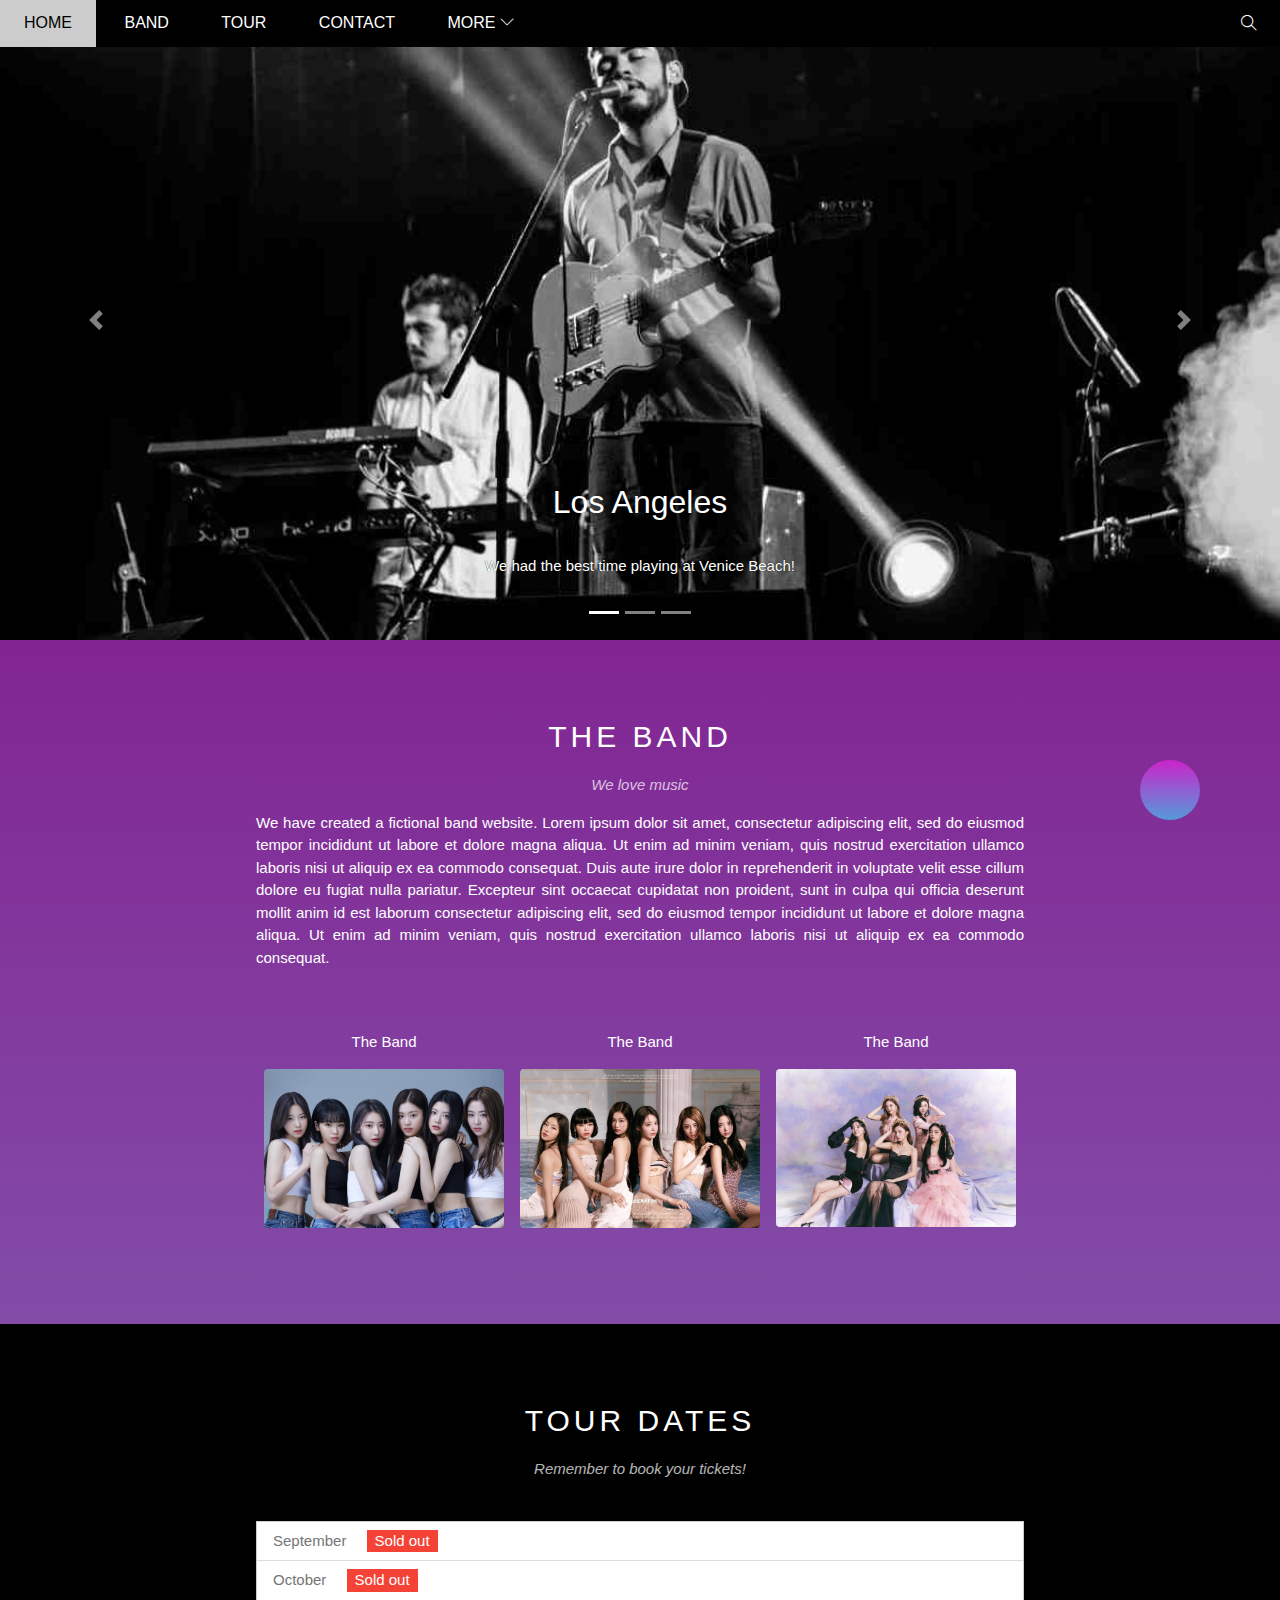
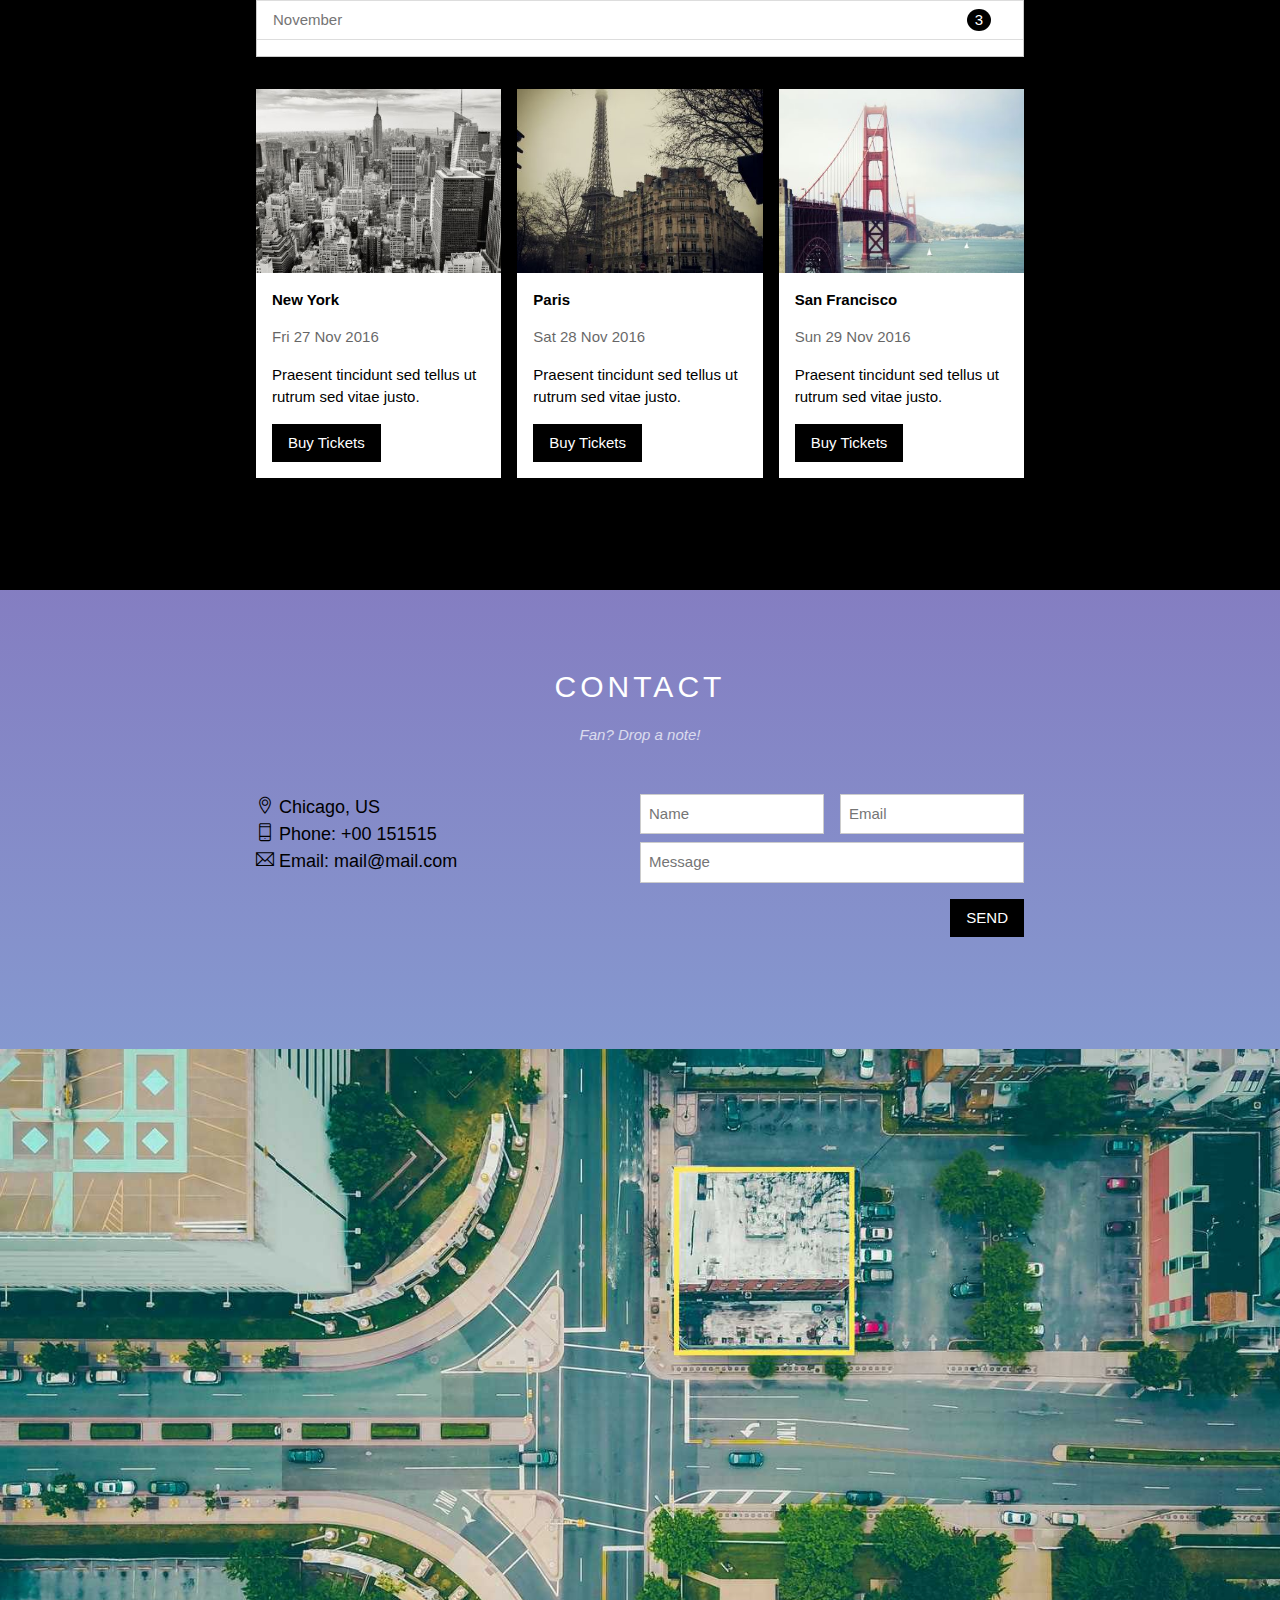
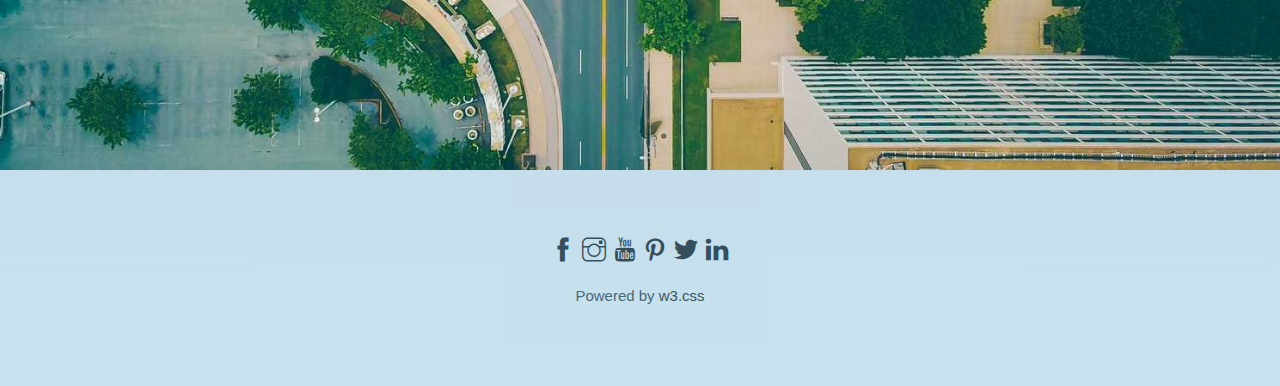
<file: index.html>
<!DOCTYPE html>
<html lang="en">

<head>
    <meta charset="UTF-8">
    <meta http-equiv="X-UA-Compatible" content="IE=edge">
    <meta name="viewport" content="width=device-width, initial-scale=1.0, shrink-to-fit=no">
    <title>The band</title>
    <link rel="icon" href="./assets/img/slider/musicband.jpeg " type="image/x-icon" />

    <link rel="stylesheet" href="./assets/fonts/themify-icons.css">
    <link rel="stylesheet" href="https://cdnjs.cloudflare.com/ajax/libs/font-awesome/6.1.1/css/all.min.css"
        integrity="sha512-KfkfwYDsLkIlwQp6LFnl8zNdLGxu9YAA1QvwINks4PhcElQSvqcyVLLD9aMhXd13uQjoXtEKNosOWaZqXgel0g=="
        crossorigin="anonymous" referrerpolicy="no-referrer" />
    <link rel="stylesheet" href="https://cdn.jsdelivr.net/npm/bootstrap@4.0.0/dist/css/bootstrap.min.css"
        integrity="sha384-Gn5384xqQ1aoWXA+058RXPxPg6fy4IWvTNh0E263XmFcJlSAwiGgFAW/dAiS6JXm" crossorigin="anonymous">
    <link rel="stylesheet" href="./css/toast.style.css">
    <link rel="stylesheet" href="./css/style.css">
</head>

<body>
    <div id="main">
        <div id="header">
            <!-- Begin: Nav -->
            <ul id="nav">
                <li class="home"><a href="#">Home</a></li>
                <li><a href="#band">Band</a></li>
                <li><a href="#tour">Tour</a></li>
                <li><a href="#contact">Contact</a></li>
                <li><a href="#">
                        More <i class="more-icon ti-angle-down"></i>
                    </a>
                    <ul class="subnav">
                        <li><a href="#">Merchandise</a></li>
                        <li><a href="#">Extras</a></li>
                        <li><a href="#">Media</a></li>
                    </ul>
                </li>
            </ul>
            <!-- End: Nav -->
            <!-- Begin: Search button -->
            <div class="search-btn">
                <i class="search-icon ti-search"></i>
            </div>
            <!-- Mobie menu -->

            <div id="mobie-menu" class="menu-bar">
                <i class="menu-icon ti-menu"></i>
            </div>
            <!-- End: Search button -->
        </div>
        <div id="slider">
            <div id="carouselExampleIndicators" class="carousel slide" data-ride="carousel">
                <ol class="carousel-indicators">
                    <li data-target="#carouselExampleIndicators" data-slide-to="0" class="active"></li>
                    <li data-target="#carouselExampleIndicators" data-slide-to="1"></li>
                    <li data-target="#carouselExampleIndicators" data-slide-to="2"></li>
                </ol>
                <div class="carousel-inner">
                    <div class="carousel-item active">
                        <img class="d-block w-100" src="./assets/img/slider/chicago.jpg" alt="First slide">
                        <div class="text-content">
                            <h2 class="text-header">Los Angeles</h2>
                            <p class="text-description">We had the best time playing at Venice Beach!</p>
                        </div>
                    </div>
                    <div class="carousel-item">
                        <img class="d-block w-100" src="./assets/img/slider/band_1.webp" alt="Second slide">
                        <div class="text-content">
                            <h2 class="text-header">Chicago</h2>
                            <p class="text-description">Thank you, Chicago - A night we won't forget.</p>
                        </div>
                    </div>
                    <div class="carousel-item">
                        <img class="d-block w-100" src="./assets/img/slider/band_3.jpeg" alt="Third slide">
                        <div class="text-content">
                            <h2 class="text-header">New York</h2>
                            <p class="text-description">The atmosphere in New York is lorem ipsum.</p>
                        </div>
                    </div>
                </div>
                <a class="carousel-control-prev" href="#carouselExampleIndicators" role="button" data-slide="prev">
                    <span class="carousel-control-prev-icon" aria-hidden="true"></span>
                    <span class="sr-only">Previous</span>
                </a>
                <a class="carousel-control-next" href="#carouselExampleIndicators" role="button" data-slide="next">
                    <span class="carousel-control-next-icon" aria-hidden="true"></span>
                    <span class="sr-only">Next</span>
                </a>

            </div>
        </div>



        <div id="content">
            <!-- Band -->
            <div id="band" class="content-section">
                <h2 class="content-header">THE BAND</h2>
                <p class="content-sub-header">We love music</p>
                <p class="about-text">We have created a fictional band website. Lorem ipsum dolor sit amet, consectetur
                    adipiscing elit, sed do eiusmod tempor incididunt ut labore et dolore magna aliqua. Ut enim ad minim
                    veniam, quis nostrud exercitation ullamco laboris nisi ut aliquip
                    ex ea commodo consequat. Duis aute irure dolor in reprehenderit in voluptate velit esse cillum
                    dolore eu fugiat nulla pariatur. Excepteur sint occaecat cupidatat non proident, sunt in culpa qui
                    officia deserunt mollit anim id est laborum consectetur
                    adipiscing elit, sed do eiusmod tempor incididunt ut labore et dolore magna aliqua. Ut enim ad minim
                    veniam, quis nostrud exercitation ullamco laboris nisi ut aliquip ex ea commodo consequat.</p>
                <div class="member-list ">
                    <div class="member-item col3 col-m1">
                        <p class="name-text">The Band</p>
                        <img src="/assets/img/slider/musicband.jpeg" alt="Name" class="band-img">
                    </div>
                    <div class="member-item col3 col-m1">
                        <p class="name-text">The Band</p>
                        <img src="/assets/img/slider/musicband_1.jpeg" alt="Name" class="band-img">
                    </div>
                    <div class="member-item col3 col-m1">
                        <p class="name-text">The Band</p>
                        <img src="/assets/img/slider/musicband_3.jpeg" alt="Name" class="band-img">
                    </div>
                    <div class="clear"></div>
                </div>
            </div>
            <!-- Tour -->
            <div id="tour" class="tour">
                <div class="content-section">
                    <h2 class="content-header text-white">TOUR DATES</h2>
                    <p class="content-sub-header text-white">Remember to book your tickets!</p>
                    <div class="ticket-section">
                        <ul class="ticket-list">
                            <li class="ticket-item">September <span class="available">Sold out</span></li>
                            <li class="ticket-item">October <span class="available">Sold out</span></li>
                            <li class="ticket-item">November <span class="quantity text-white">3</span></li>
                        </ul>
                    </div>
                    <div class="location-tour row1">
                        <div class="location col3">
                            <img src="/assets/img/tour/newyork.jpg" alt="" class="location-img">
                            <div class="info">
                                <p class="loca-name">New York</p>
                                <p class="tour-time">Fri 27 Nov 2016</p>
                                <p class="tour-info">Praesent tincidunt sed tellus ut rutrum sed vitae justo.</p>
                                <button class="buy-ticket js-buy-ticket m-full-width" type="button">Buy Tickets</button>
                            </div>
                        </div>
                        <div class="location col3">
                            <img src="/assets/img/tour/paris.jpg" alt="" class="location-img">
                            <div class="info">
                                <p class="loca-name">Paris</p>
                                <p class="tour-time">Sat 28 Nov 2016</p>
                                <p class="tour-info">Praesent tincidunt sed tellus ut rutrum sed vitae justo.</p>
                                <button class="buy-ticket js-buy-ticket m-full-width" type="button">Buy Tickets</button>
                            </div>
                        </div>
                        <div class="location  col3">
                            <img src="/assets/img/tour/sanfran.jpg" alt="" class="location-img">
                            <div class="info">
                                <p class="loca-name">San Francisco</p>
                                <p class="tour-time">Sun 29 Nov 2016</p>
                                <p class="tour-info">Praesent tincidunt sed tellus ut rutrum sed vitae justo.</p>
                                <button class="buy-ticket js-buy-ticket m-full-width" type="button">Buy Tickets</button>
                            </div>
                        </div>
                        <div class="clear"></div>
                    </div>
                </div>
            </div>
            <!-- Contact -->

            <div id="contact" class="content-section">
                <h2 class="content-header ">CONTACT</h2>
                <p class="content-sub-header ">Fan? Drop a note!</p>
                <div class="contact-content ">
                    <div class="contact-info col-m-full ">
                        <i class="ti-location-pin"></i>
                        Chicago, US
                        <br>
                        <i class="ti-mobile"></i>
                        Phone: +00 151515
                        <br>
                        <i class="ti-email"></i>
                        Email: mail@mail.com
                    </div>
                    <div class="contact-input col-m-full">
                        <form action="#" onsubmit="onSubmit()">

                            <div class="row1 input-row1">
                                <div class="col2 col-m-full">
                                    <input type="text" placeholder="Name" onchange="onChange()" required class="name">
                                </div>
                                <div class="col2 col-m-full m-mt">
                                    <input type="email" placeholder="Email" onchange="onChange()" required
                                        class="email">
                                </div>
                            </div>
                            <div class="clear"></div>

                            <div class="col-m-full mt">
                                <input type="text" placeholder="Message" onchange="onChange()" required class="message">
                            </div>


                            <input class="submit send-input m-full-width" onclick="pressInfo()" type="submit"
                                value="SEND">
                        </form>

                    </div>
                    <div class="clear"></div>
                    <div id="toast"></div>
                </div>
            </div>
            <img src="./assets/img/map.jpg" alt="map" class="img-map">
        </div>

        <div id="footer">
            <a href="#" class="footer-icon"><i class="ti-facebook"></i></a>
            <a href="#" class="footer-icon"><i class="ti-instagram"></i></a>
            <a href="#" class="footer-icon"><i class="ti-youtube"></i></a>
            <a href="#" class="footer-icon"><i class="ti-pinterest"></i></a>
            <a href="#" class="footer-icon"><i class="ti-twitter-alt"></i></a>
            <a href="#" class="footer-icon"><i class="ti-linkedin"></i></a>
            <p class="text"> Powered by
                <a href="https://www.w3schools.com/w3css/default.asp">w3.css</a>
            </p>
        </div>
    </div>
    <form id="playerRouter" action="/player.html" name="playerRouter">
    </form>
    <div class="album" onmouseenter="handleFocusAlbum()" onmouseleave="handleLeaveAlbum()" onclick="handleClick()">
        <div class="player">
            <div class="album-content">
                <p class="content_text">PLAY</p>
            </div>
            <i class="fas fa-play icon-play"></i>
        </div>
    </div>
    <div class="modal">
        <div class="modal-container js-modal-container">

            <div class="header-modal">
                <span class="close-icon js-close-icon">
                    <i class="ti-close"></i>
                </span>
                <h2 class="header">
                    <i class="header-icon ti-briefcase"></i>
                    Tickets
                </h2>
            </div>
            <div class="body-modal">
                <p class="label"><label for="quantity">
                        <i class="ti-shopping-cart"></i>
                        Tickets, $15 per person
                    </label></p>
                <input id="quantity" type="text" class="input-modal" placeholder="How many?">
                <p class="label"><label for="email-modal">
                        <i class="ti-user"></i>
                        Send To
                    </label></p>
                <input id="email-modal" type="email" class="input-modal" placeholder="Enter email">
                <button class="pay-modal">
                    PAY
                    <i class="pay-icon ti-check"></i>
                </button>
                <p class="help-modal">
                    Need
                    <a href="#" class="help">help?</a>
                </p>
            </div>
            <div class="clear"></div>

        </div>
    </div>
    </div>
    <script src="./src/index.js">
    </script>
    <script src="https://code.jquery.com/jquery-3.2.1.slim.min.js"
        integrity="sha384-KJ3o2DKtIkvYIK3UENzmM7KCkRr/rE9/Qpg6aAZGJwFDMVNA/GpGFF93hXpG5KkN"
        crossorigin="anonymous"></script>
    <script src="https://cdn.jsdelivr.net/npm/popper.js@1.12.9/dist/umd/popper.min.js"
        integrity="sha384-ApNbgh9B+Y1QKtv3Rn7W3mgPxhU9K/ScQsAP7hUibX39j7fakFPskvXusvfa0b4Q"
        crossorigin="anonymous"></script>
    <script src="https://cdn.jsdelivr.net/npm/bootstrap@4.0.0/dist/js/bootstrap.min.js"
        integrity="sha384-JZR6Spejh4U02d8jOt6vLEHfe/JQGiRRSQQxSfFWpi1MquVdAyjUar5+76PVCmYl"
        crossorigin="anonymous"></script>
</body>

</html>
</file>
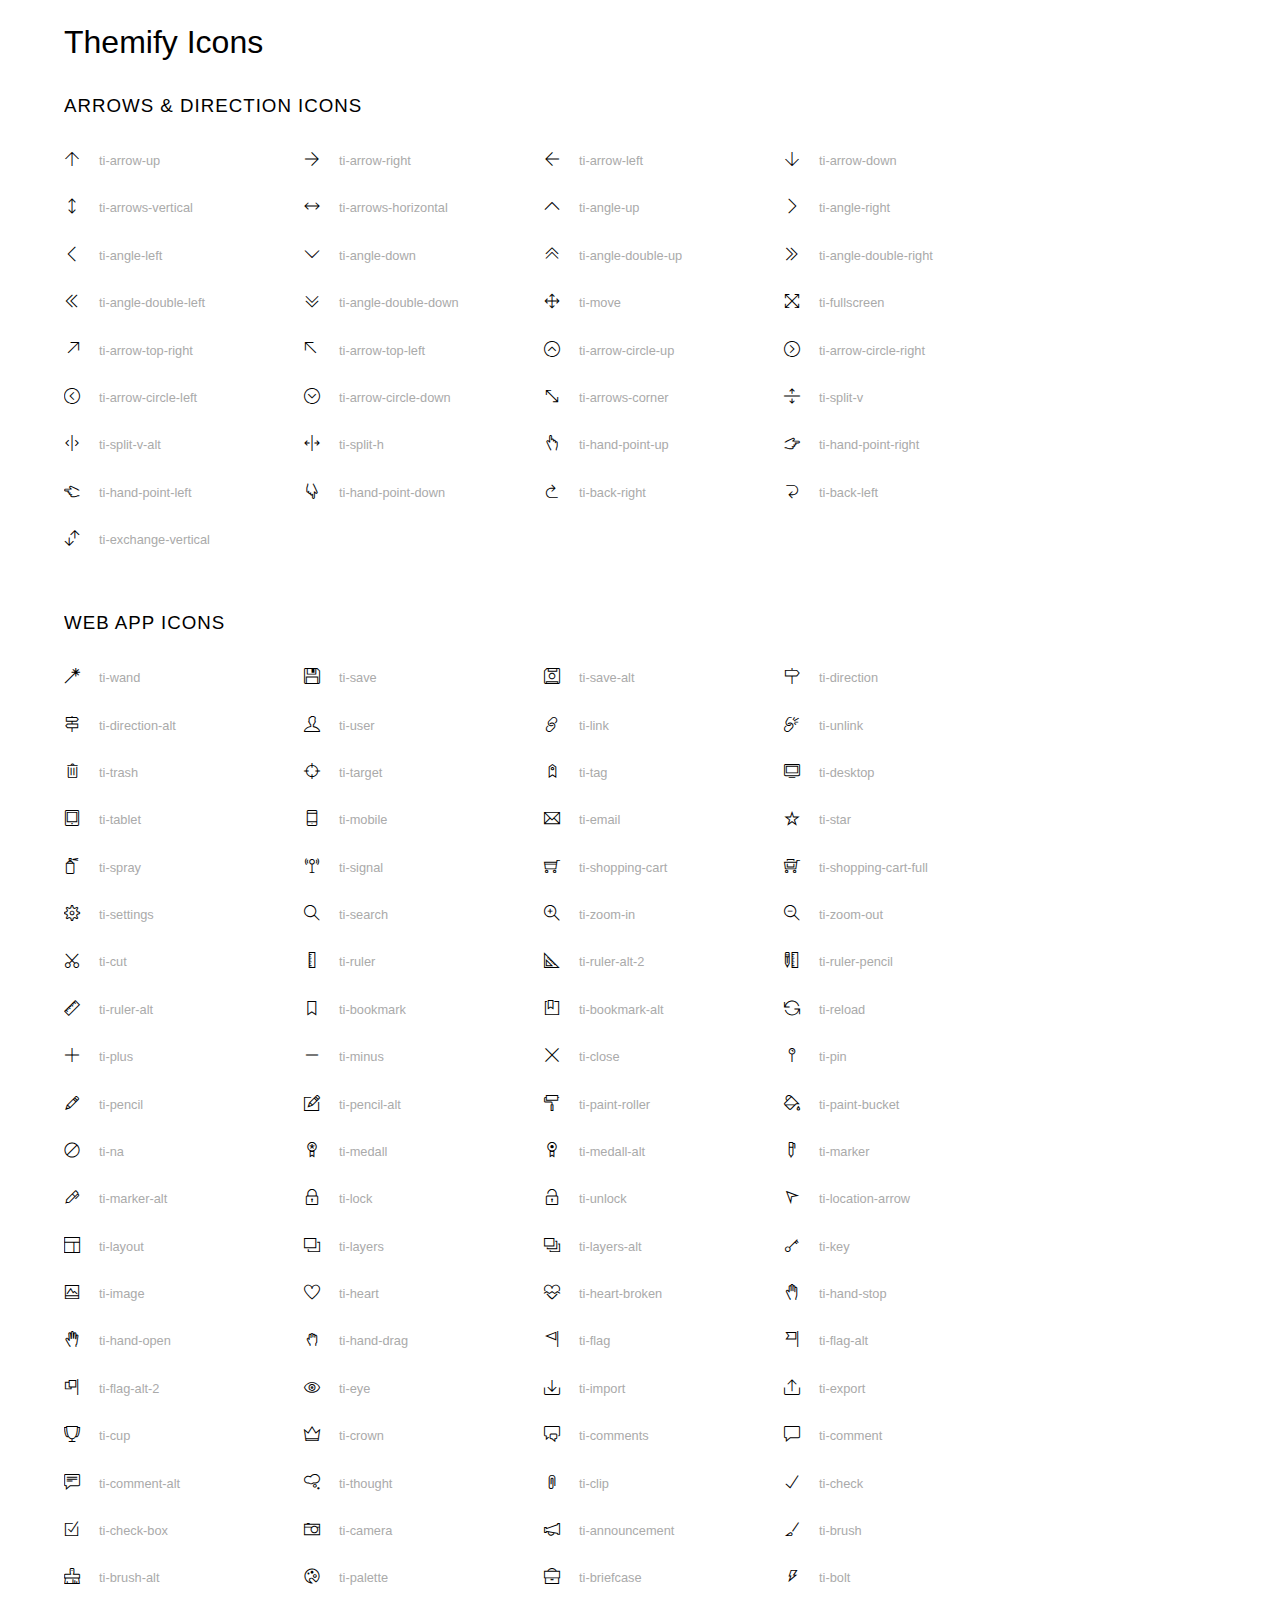
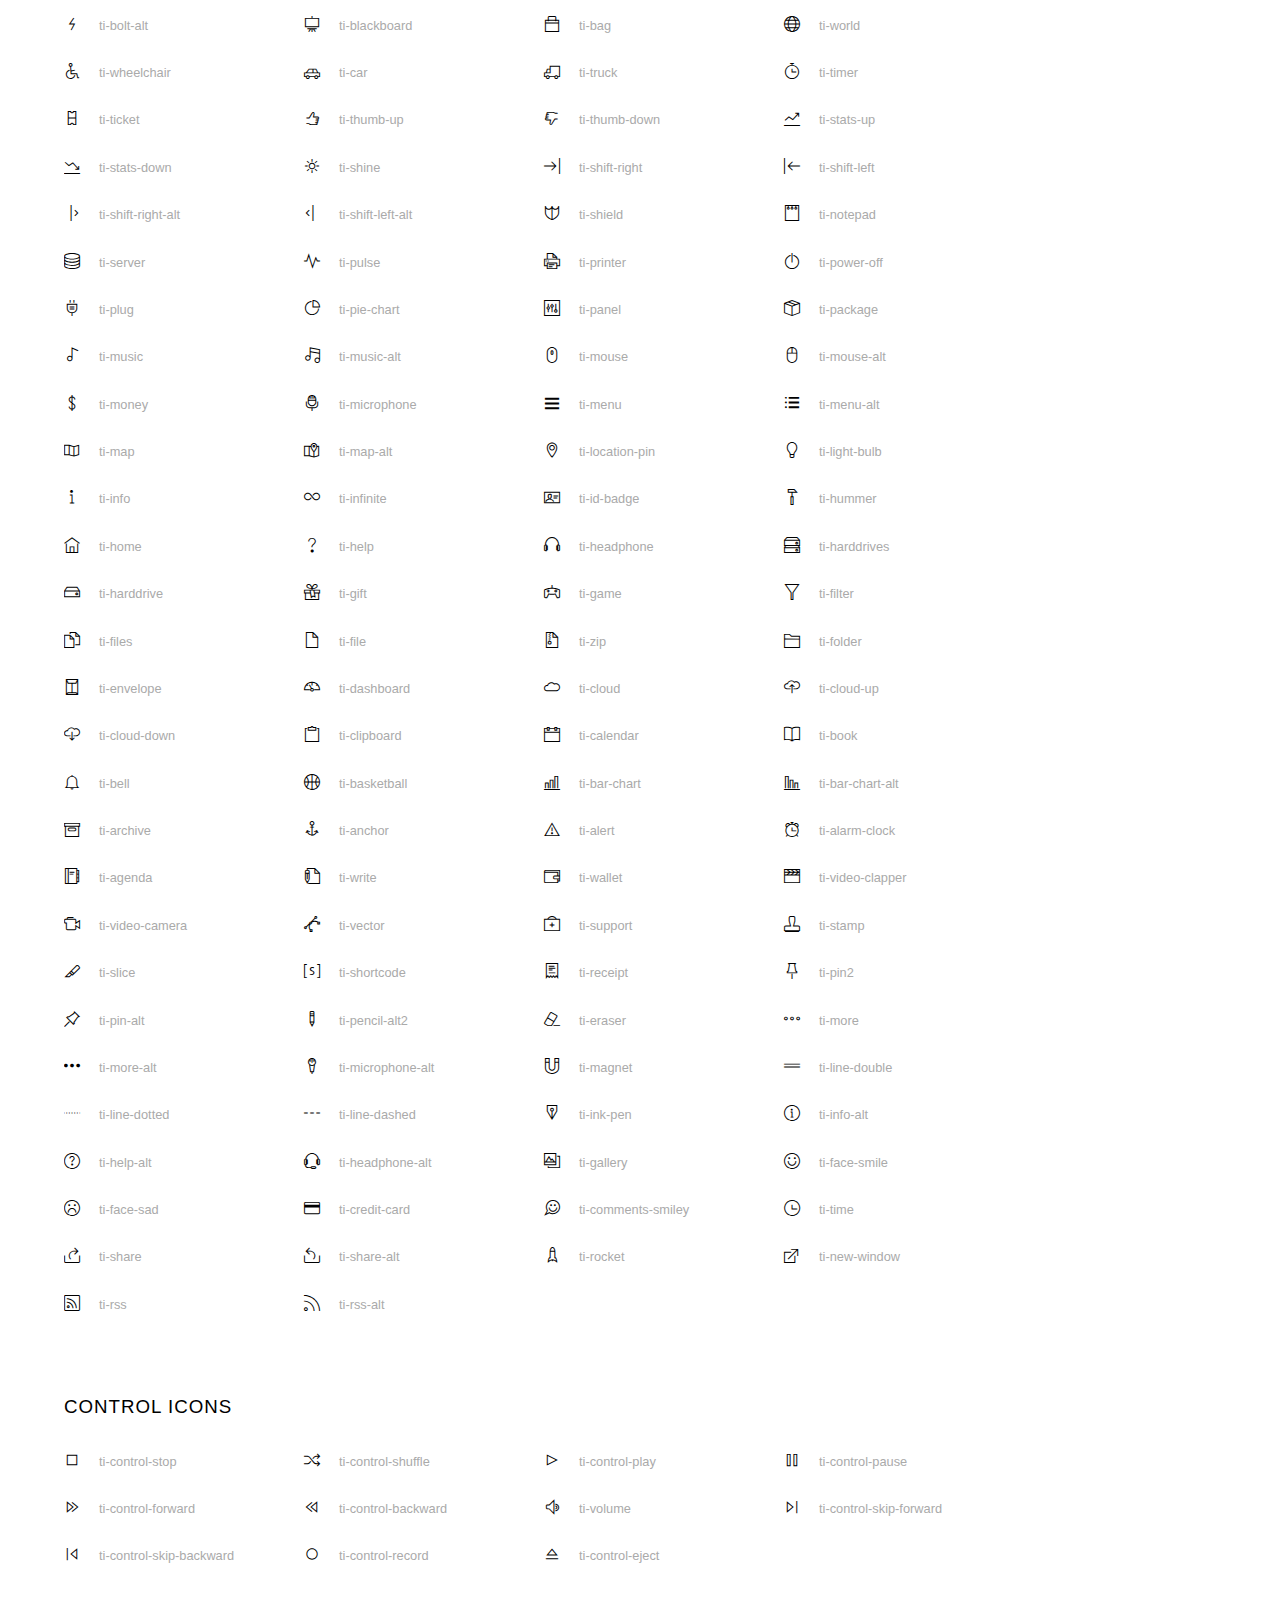
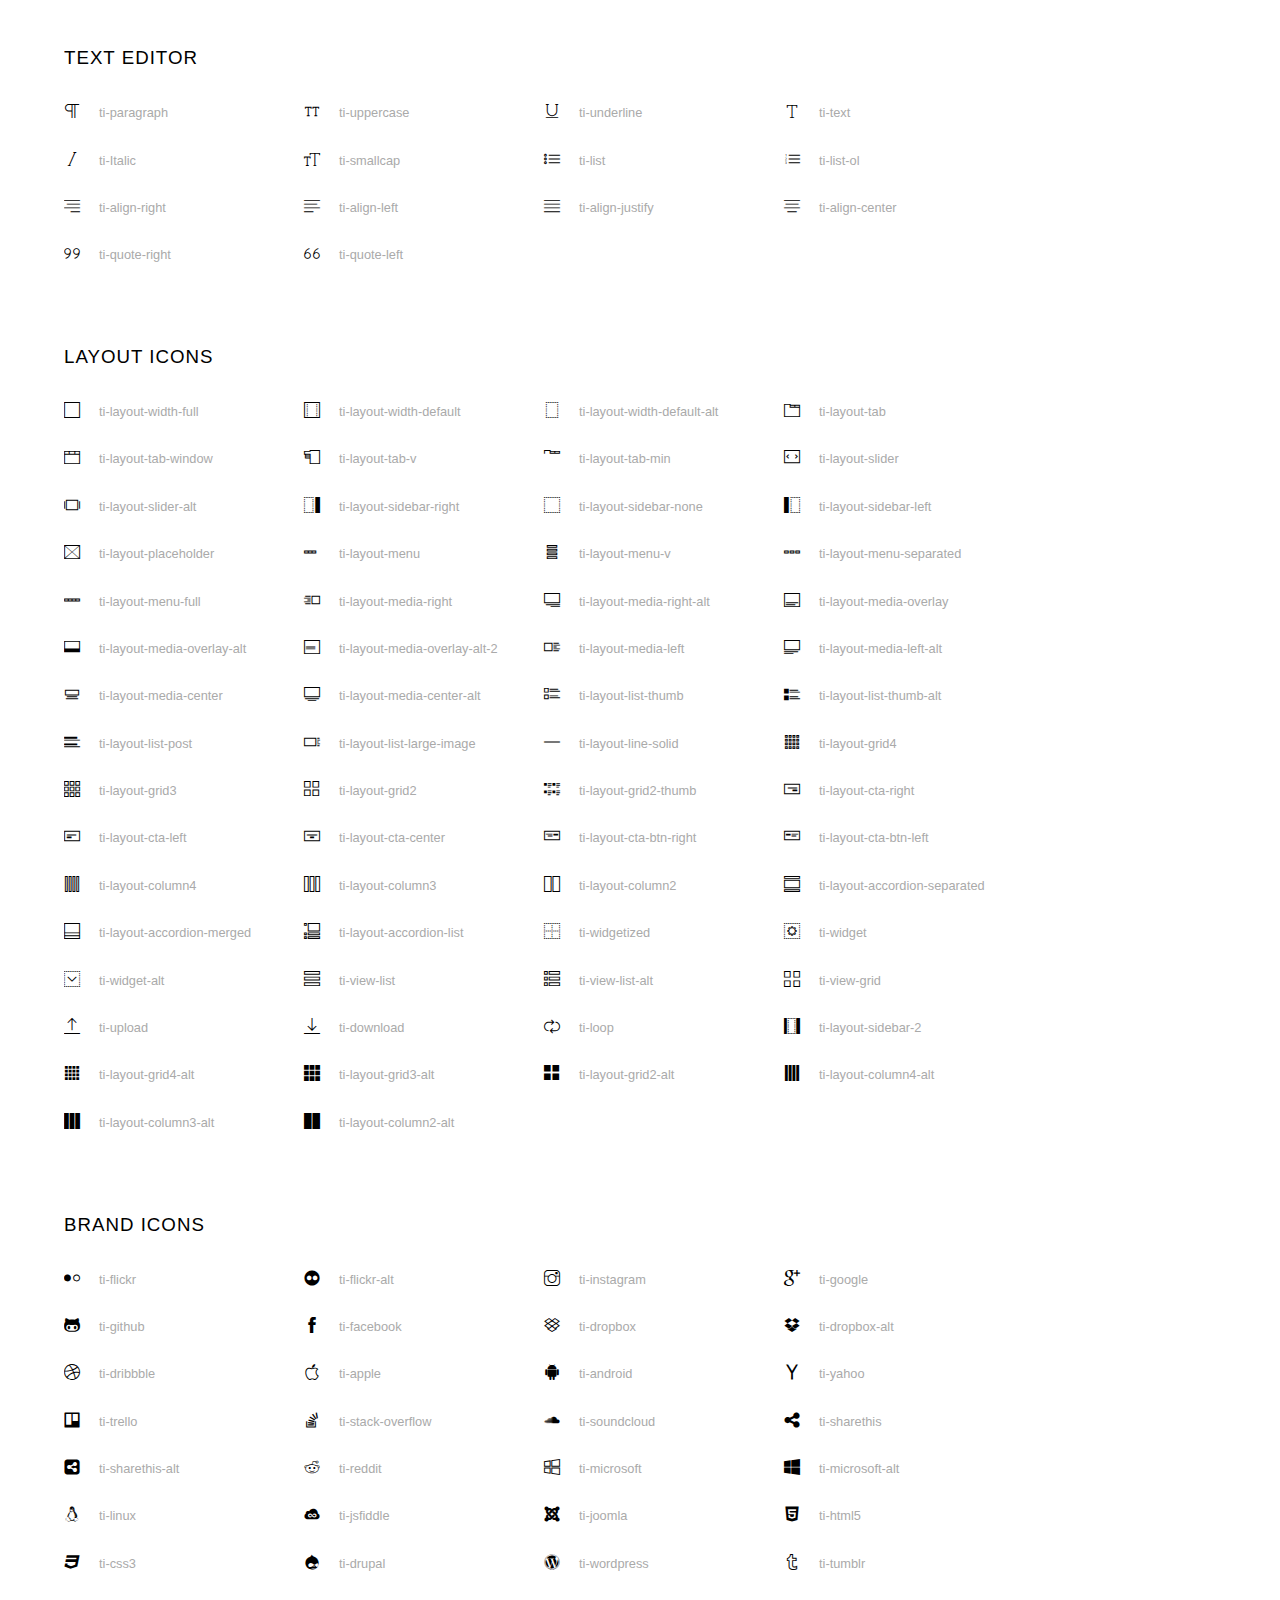
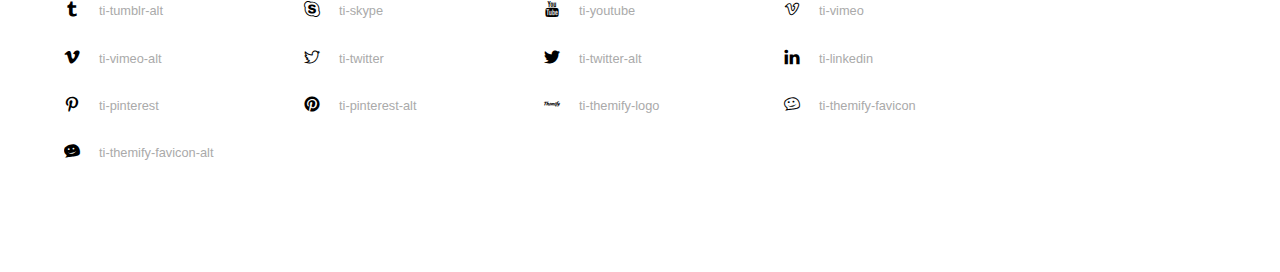
<file: assets/fonts/index.html>
<!doctype html>
<html>
<head>
	<meta charset="utf-8">
	<title>Themify Icon Font</title>
	<meta name="viewport" content="width=device-width">
	<link rel="stylesheet" href="demo-files/demo.css">
	<link rel="stylesheet" href="themify-icons.css">
	<!--[if lt IE 8]><!-->
	<link rel="stylesheet" href="ie7/ie7.css">
	<!--<![endif]-->
</head>
<body>
	<h1>Themify Icons</h1>

	<div class="icon-section">

		<div class="icon-section">
			<h3>Arrows &amp; Direction Icons </h3>

			<div class="icon-container">
				<span class="ti-arrow-up"></span><span class="icon-name"> ti-arrow-up</span>
			</div>
			<div class="icon-container">
				<span class="ti-arrow-right"></span><span class="icon-name"> ti-arrow-right</span>
			</div>
			<div class="icon-container">
				<span class="ti-arrow-left"></span><span class="icon-name"> ti-arrow-left</span>
			</div>
			<div class="icon-container">
				<span class="ti-arrow-down"></span><span class="icon-name"> ti-arrow-down</span>
			</div>
			<div class="icon-container">
				<span class="ti-arrows-vertical"></span><span class="icon-name"> ti-arrows-vertical</span>
			</div>
			<div class="icon-container">
				<span class="ti-arrows-horizontal"></span><span class="icon-name"> ti-arrows-horizontal</span>
			</div>
			<div class="icon-container">
				<span class="ti-angle-up"></span><span class="icon-name"> ti-angle-up</span>
			</div>
			<div class="icon-container">
				<span class="ti-angle-right"></span><span class="icon-name"> ti-angle-right</span>
			</div>
			<div class="icon-container">
				<span class="ti-angle-left"></span><span class="icon-name"> ti-angle-left</span>
			</div>
			<div class="icon-container">
				<span class="ti-angle-down"></span><span class="icon-name"> ti-angle-down</span>
			</div>	
			<div class="icon-container">
				<span class="ti-angle-double-up"></span><span class="icon-name"> ti-angle-double-up</span>
			</div>
			<div class="icon-container">
				<span class="ti-angle-double-right"></span><span class="icon-name"> ti-angle-double-right</span>
			</div>
			<div class="icon-container">
				<span class="ti-angle-double-left"></span><span class="icon-name"> ti-angle-double-left</span>
			</div>
			<div class="icon-container">
				<span class="ti-angle-double-down"></span><span class="icon-name"> ti-angle-double-down</span>
			</div>					
			<div class="icon-container">
				<span class="ti-move"></span><span class="icon-name"> ti-move</span>
			</div>
			<div class="icon-container">
				<span class="ti-fullscreen"></span><span class="icon-name"> ti-fullscreen</span>
			</div>
			<div class="icon-container">
				<span class="ti-arrow-top-right"></span><span class="icon-name"> ti-arrow-top-right</span>
			</div>
			<div class="icon-container">
				<span class="ti-arrow-top-left"></span><span class="icon-name"> ti-arrow-top-left</span>
			</div>
			<div class="icon-container">
				<span class="ti-arrow-circle-up"></span><span class="icon-name"> ti-arrow-circle-up</span>
			</div>
			<div class="icon-container">
				<span class="ti-arrow-circle-right"></span><span class="icon-name"> ti-arrow-circle-right</span>
			</div>
			<div class="icon-container">
				<span class="ti-arrow-circle-left"></span><span class="icon-name"> ti-arrow-circle-left</span>
			</div>
			<div class="icon-container">
				<span class="ti-arrow-circle-down"></span><span class="icon-name"> ti-arrow-circle-down</span>
			</div>
			<div class="icon-container">
				<span class="ti-arrows-corner"></span><span class="icon-name"> ti-arrows-corner</span>
			</div>
			<div class="icon-container">
				<span class="ti-split-v"></span><span class="icon-name"> ti-split-v</span>
			</div>

			<div class="icon-container">
				<span class="ti-split-v-alt"></span><span class="icon-name"> ti-split-v-alt</span>
			</div>
			<div class="icon-container">
				<span class="ti-split-h"></span><span class="icon-name"> ti-split-h</span>
			</div>
			<div class="icon-container">
				<span class="ti-hand-point-up"></span><span class="icon-name"> ti-hand-point-up</span>
			</div>
			<div class="icon-container">
				<span class="ti-hand-point-right"></span><span class="icon-name"> ti-hand-point-right</span>
			</div>
			<div class="icon-container">
				<span class="ti-hand-point-left"></span><span class="icon-name"> ti-hand-point-left</span>
			</div>
			<div class="icon-container">
				<span class="ti-hand-point-down"></span><span class="icon-name"> ti-hand-point-down</span>
			</div>
			<div class="icon-container">
				<span class="ti-back-right"></span><span class="icon-name"> ti-back-right</span>
			</div>
			<div class="icon-container">
				<span class="ti-back-left"></span><span class="icon-name"> ti-back-left</span>
			</div>
			<div class="icon-container">
				<span class="ti-exchange-vertical"></span><span class="icon-name"> ti-exchange-vertical</span>
			</div>

		</div> <!-- Arrows Icons -->



		<h3>Web App Icons</h3>
		
		<div class="icon-section">

			<div class="icon-container">
				<span class="ti-wand"></span><span class="icon-name"> ti-wand</span>
			</div>
			<div class="icon-container">
				<span class="ti-save"></span><span class="icon-name"> ti-save</span>
			</div>
			<div class="icon-container">
				<span class="ti-save-alt"></span><span class="icon-name"> ti-save-alt</span>
			</div>

			<div class="icon-container">
				<span class="ti-direction"></span><span class="icon-name"> ti-direction</span>
			</div>
			<div class="icon-container">
				<span class="ti-direction-alt"></span><span class="icon-name"> ti-direction-alt</span>
			</div>
			<div class="icon-container">
				<span class="ti-user"></span><span class="icon-name"> ti-user</span>
			</div>
			<div class="icon-container">
				<span class="ti-link"></span><span class="icon-name"> ti-link</span>
			</div>
			<div class="icon-container">
				<span class="ti-unlink"></span><span class="icon-name"> ti-unlink</span>
			</div>
			<div class="icon-container">
				<span class="ti-trash"></span><span class="icon-name"> ti-trash</span>
			</div>
			<div class="icon-container">
				<span class="ti-target"></span><span class="icon-name"> ti-target</span>
			</div>
			<div class="icon-container">
				<span class="ti-tag"></span><span class="icon-name"> ti-tag</span>
			</div>
			<div class="icon-container">
				<span class="ti-desktop"></span><span class="icon-name"> ti-desktop</span>
			</div>
			<div class="icon-container">
				<span class="ti-tablet"></span><span class="icon-name"> ti-tablet</span>
			</div>
			<div class="icon-container">
				<span class="ti-mobile"></span><span class="icon-name"> ti-mobile</span>
			</div>
			<div class="icon-container">
				<span class="ti-email"></span><span class="icon-name"> ti-email</span>
			</div>	
			<div class="icon-container">
				<span class="ti-star"></span><span class="icon-name"> ti-star</span>
			</div>
			<div class="icon-container">
				<span class="ti-spray"></span><span class="icon-name"> ti-spray</span>
			</div>
			<div class="icon-container">
				<span class="ti-signal"></span><span class="icon-name"> ti-signal</span>
			</div>
			<div class="icon-container">
				<span class="ti-shopping-cart"></span><span class="icon-name"> ti-shopping-cart</span>
			</div>
			<div class="icon-container">
				<span class="ti-shopping-cart-full"></span><span class="icon-name"> ti-shopping-cart-full</span>
			</div>
			<div class="icon-container">
				<span class="ti-settings"></span><span class="icon-name"> ti-settings</span>
			</div>
			<div class="icon-container">
				<span class="ti-search"></span><span class="icon-name"> ti-search</span>
			</div>
			<div class="icon-container">
				<span class="ti-zoom-in"></span><span class="icon-name"> ti-zoom-in</span>
			</div>
			<div class="icon-container">
				<span class="ti-zoom-out"></span><span class="icon-name"> ti-zoom-out</span>
			</div>
			<div class="icon-container">
				<span class="ti-cut"></span><span class="icon-name"> ti-cut</span>
			</div>
			<div class="icon-container">
				<span class="ti-ruler"></span><span class="icon-name"> ti-ruler</span>
			</div>
			<div class="icon-container">
				<span class="ti-ruler-alt-2"></span><span class="icon-name"> ti-ruler-alt-2</span>
			</div>			
			<div class="icon-container">
				<span class="ti-ruler-pencil"></span><span class="icon-name"> ti-ruler-pencil</span>
			</div>
			<div class="icon-container">
				<span class="ti-ruler-alt"></span><span class="icon-name"> ti-ruler-alt</span>
			</div>
			<div class="icon-container">
				<span class="ti-bookmark"></span><span class="icon-name"> ti-bookmark</span>
			</div>
			<div class="icon-container">
				<span class="ti-bookmark-alt"></span><span class="icon-name"> ti-bookmark-alt</span>
			</div>
			<div class="icon-container">
				<span class="ti-reload"></span><span class="icon-name"> ti-reload</span>
			</div>
			<div class="icon-container">
				<span class="ti-plus"></span><span class="icon-name"> ti-plus</span>
			</div>
			<div class="icon-container">
				<span class="ti-minus"></span><span class="icon-name"> ti-minus</span>
			</div>
			<div class="icon-container">
				<span class="ti-close"></span><span class="icon-name"> ti-close</span>
			</div>			
			<div class="icon-container">
				<span class="ti-pin"></span><span class="icon-name"> ti-pin</span>
			</div>
			<div class="icon-container">
				<span class="ti-pencil"></span><span class="icon-name"> ti-pencil</span>
			</div>
					
		  	<div class="icon-container">
				<span class="ti-pencil-alt"></span><span class="icon-name"> ti-pencil-alt</span>
			</div>
			<div class="icon-container">
				<span class="ti-paint-roller"></span><span class="icon-name"> ti-paint-roller</span>
			</div>
			<div class="icon-container">
				<span class="ti-paint-bucket"></span><span class="icon-name"> ti-paint-bucket</span>
			</div>
			<div class="icon-container">
				<span class="ti-na"></span><span class="icon-name"> ti-na</span>
			</div>
			<div class="icon-container">
				<span class="ti-medall"></span><span class="icon-name"> ti-medall</span>
			</div>
			<div class="icon-container">
				<span class="ti-medall-alt"></span><span class="icon-name"> ti-medall-alt</span>
			</div>
			<div class="icon-container">
				<span class="ti-marker"></span><span class="icon-name"> ti-marker</span>
			</div>
			<div class="icon-container">
				<span class="ti-marker-alt"></span><span class="icon-name"> ti-marker-alt</span>
			</div>

			<div class="icon-container">
				<span class="ti-lock"></span><span class="icon-name"> ti-lock</span>
			</div>
			<div class="icon-container">
				<span class="ti-unlock"></span><span class="icon-name"> ti-unlock</span>
			</div>
			<div class="icon-container">
				<span class="ti-location-arrow"></span><span class="icon-name"> ti-location-arrow</span>
			</div>
			<div class="icon-container">
				<span class="ti-layout"></span><span class="icon-name"> ti-layout</span>
			</div>
			<div class="icon-container">
				<span class="ti-layers"></span><span class="icon-name"> ti-layers</span>
			</div>
			<div class="icon-container">
				<span class="ti-layers-alt"></span><span class="icon-name"> ti-layers-alt</span>
			</div>
			<div class="icon-container">
				<span class="ti-key"></span><span class="icon-name"> ti-key</span>
			</div>
			<div class="icon-container">
				<span class="ti-image"></span><span class="icon-name"> ti-image</span>
			</div>
			<div class="icon-container">
				<span class="ti-heart"></span><span class="icon-name"> ti-heart</span>
			</div>
			<div class="icon-container">
				<span class="ti-heart-broken"></span><span class="icon-name"> ti-heart-broken</span>
			</div>
			<div class="icon-container">
				<span class="ti-hand-stop"></span><span class="icon-name"> ti-hand-stop</span>
			</div>
			<div class="icon-container">
				<span class="ti-hand-open"></span><span class="icon-name"> ti-hand-open</span>
			</div>
			<div class="icon-container">
				<span class="ti-hand-drag"></span><span class="icon-name"> ti-hand-drag</span>
			</div>
			<div class="icon-container">
				<span class="ti-flag"></span><span class="icon-name"> ti-flag</span>
			</div>
			<div class="icon-container">
				<span class="ti-flag-alt"></span><span class="icon-name"> ti-flag-alt</span>
			</div>
			<div class="icon-container">
				<span class="ti-flag-alt-2"></span><span class="icon-name"> ti-flag-alt-2</span>
			</div>
			<div class="icon-container">
				<span class="ti-eye"></span><span class="icon-name"> ti-eye</span>
			</div>
			<div class="icon-container">
				<span class="ti-import"></span><span class="icon-name"> ti-import</span>
			</div>			
			<div class="icon-container">
				<span class="ti-export"></span><span class="icon-name"> ti-export</span>
			</div>
			<div class="icon-container">
				<span class="ti-cup"></span><span class="icon-name"> ti-cup</span>
			</div>
			<div class="icon-container">
				<span class="ti-crown"></span><span class="icon-name"> ti-crown</span>
			</div>
			<div class="icon-container">
				<span class="ti-comments"></span><span class="icon-name"> ti-comments</span>
			</div>
			<div class="icon-container">
				<span class="ti-comment"></span><span class="icon-name"> ti-comment</span>
			</div>
			<div class="icon-container">
				<span class="ti-comment-alt"></span><span class="icon-name"> ti-comment-alt</span>
			</div>
			<div class="icon-container">
				<span class="ti-thought"></span><span class="icon-name"> ti-thought</span>
			</div>			
			<div class="icon-container">
				<span class="ti-clip"></span><span class="icon-name"> ti-clip</span>
			</div>

			<div class="icon-container">
				<span class="ti-check"></span><span class="icon-name"> ti-check</span>
			</div>
			<div class="icon-container">
				<span class="ti-check-box"></span><span class="icon-name"> ti-check-box</span>
			</div>
			<div class="icon-container">
				<span class="ti-camera"></span><span class="icon-name"> ti-camera</span>
			</div>
			<div class="icon-container">
				<span class="ti-announcement"></span><span class="icon-name"> ti-announcement</span>
			</div>
			<div class="icon-container">
				<span class="ti-brush"></span><span class="icon-name"> ti-brush</span>
			</div>
			<div class="icon-container">
				<span class="ti-brush-alt"></span><span class="icon-name"> ti-brush-alt</span>
			</div>
			<div class="icon-container">
				<span class="ti-palette"></span><span class="icon-name"> ti-palette</span>
			</div>			
			<div class="icon-container">
				<span class="ti-briefcase"></span><span class="icon-name"> ti-briefcase</span>
			</div>
			<div class="icon-container">
				<span class="ti-bolt"></span><span class="icon-name"> ti-bolt</span>
			</div>
			<div class="icon-container">
				<span class="ti-bolt-alt"></span><span class="icon-name"> ti-bolt-alt</span>
			</div>
			<div class="icon-container">
				<span class="ti-blackboard"></span><span class="icon-name"> ti-blackboard</span>
			</div>
			<div class="icon-container">
				<span class="ti-bag"></span><span class="icon-name"> ti-bag</span>
			</div>
			<div class="icon-container">
				<span class="ti-world"></span><span class="icon-name"> ti-world</span>
			</div>
			<div class="icon-container">
				<span class="ti-wheelchair"></span><span class="icon-name"> ti-wheelchair</span>
			</div>
			<div class="icon-container">
				<span class="ti-car"></span><span class="icon-name"> ti-car</span>
			</div>
			<div class="icon-container">
				<span class="ti-truck"></span><span class="icon-name"> ti-truck</span>
			</div>
			<div class="icon-container">
				<span class="ti-timer"></span><span class="icon-name"> ti-timer</span>
			</div>
			<div class="icon-container">
				<span class="ti-ticket"></span><span class="icon-name"> ti-ticket</span>
			</div>
			<div class="icon-container">
				<span class="ti-thumb-up"></span><span class="icon-name"> ti-thumb-up</span>
			</div>
			<div class="icon-container">
				<span class="ti-thumb-down"></span><span class="icon-name"> ti-thumb-down</span>
			</div>

			<div class="icon-container">
				<span class="ti-stats-up"></span><span class="icon-name"> ti-stats-up</span>
			</div>
			<div class="icon-container">
				<span class="ti-stats-down"></span><span class="icon-name"> ti-stats-down</span>
			</div>
			<div class="icon-container">
				<span class="ti-shine"></span><span class="icon-name"> ti-shine</span>
			</div>
			<div class="icon-container">
				<span class="ti-shift-right"></span><span class="icon-name"> ti-shift-right</span>
			</div>
			<div class="icon-container">
				<span class="ti-shift-left"></span><span class="icon-name"> ti-shift-left</span>
			</div>

			<div class="icon-container">
				<span class="ti-shift-right-alt"></span><span class="icon-name"> ti-shift-right-alt</span>
			</div>
			<div class="icon-container">
				<span class="ti-shift-left-alt"></span><span class="icon-name"> ti-shift-left-alt</span>
			</div>
			<div class="icon-container">
				<span class="ti-shield"></span><span class="icon-name"> ti-shield</span>
			</div>
			<div class="icon-container">
				<span class="ti-notepad"></span><span class="icon-name"> ti-notepad</span>
			</div>
			<div class="icon-container">
				<span class="ti-server"></span><span class="icon-name"> ti-server</span>
			</div>

			<div class="icon-container">
				<span class="ti-pulse"></span><span class="icon-name"> ti-pulse</span>
			</div>
			<div class="icon-container">
				<span class="ti-printer"></span><span class="icon-name"> ti-printer</span>
			</div>
			<div class="icon-container">
				<span class="ti-power-off"></span><span class="icon-name"> ti-power-off</span>
			</div>
			<div class="icon-container">
				<span class="ti-plug"></span><span class="icon-name"> ti-plug</span>
			</div>
			<div class="icon-container">
				<span class="ti-pie-chart"></span><span class="icon-name"> ti-pie-chart</span>
			</div>

			<div class="icon-container">
				<span class="ti-panel"></span><span class="icon-name"> ti-panel</span>
			</div>
			<div class="icon-container">
				<span class="ti-package"></span><span class="icon-name"> ti-package</span>
			</div>
			<div class="icon-container">
				<span class="ti-music"></span><span class="icon-name"> ti-music</span>
			</div>
			<div class="icon-container">
				<span class="ti-music-alt"></span><span class="icon-name"> ti-music-alt</span>
			</div>
			<div class="icon-container">
				<span class="ti-mouse"></span><span class="icon-name"> ti-mouse</span>
			</div>
			<div class="icon-container">
				<span class="ti-mouse-alt"></span><span class="icon-name"> ti-mouse-alt</span>
			</div>
			<div class="icon-container">
				<span class="ti-money"></span><span class="icon-name"> ti-money</span>
			</div>
			<div class="icon-container">
				<span class="ti-microphone"></span><span class="icon-name"> ti-microphone</span>
			</div>
			<div class="icon-container">
				<span class="ti-menu"></span><span class="icon-name"> ti-menu</span>
			</div>
			<div class="icon-container">
				<span class="ti-menu-alt"></span><span class="icon-name"> ti-menu-alt</span>
			</div>
			<div class="icon-container">
				<span class="ti-map"></span><span class="icon-name"> ti-map</span>
			</div>
			<div class="icon-container">
				<span class="ti-map-alt"></span><span class="icon-name"> ti-map-alt</span>
			</div>

			<div class="icon-container">
				<span class="ti-location-pin"></span><span class="icon-name"> ti-location-pin</span>
			</div>

			<div class="icon-container">
				<span class="ti-light-bulb"></span><span class="icon-name"> ti-light-bulb</span>
			</div>
			<div class="icon-container">
				<span class="ti-info"></span><span class="icon-name"> ti-info</span>
			</div>
			<div class="icon-container">
				<span class="ti-infinite"></span><span class="icon-name"> ti-infinite</span>
			</div>
			<div class="icon-container">
				<span class="ti-id-badge"></span><span class="icon-name"> ti-id-badge</span>
			</div>
			<div class="icon-container">
				<span class="ti-hummer"></span><span class="icon-name"> ti-hummer</span>
			</div>
			<div class="icon-container">
				<span class="ti-home"></span><span class="icon-name"> ti-home</span>
			</div>
			<div class="icon-container">
				<span class="ti-help"></span><span class="icon-name"> ti-help</span>
			</div>
			<div class="icon-container">
				<span class="ti-headphone"></span><span class="icon-name"> ti-headphone</span>
			</div>
			<div class="icon-container">
				<span class="ti-harddrives"></span><span class="icon-name"> ti-harddrives</span>
			</div>
			<div class="icon-container">
				<span class="ti-harddrive"></span><span class="icon-name"> ti-harddrive</span>
			</div>
			<div class="icon-container">
				<span class="ti-gift"></span><span class="icon-name"> ti-gift</span>
			</div>
			<div class="icon-container">
				<span class="ti-game"></span><span class="icon-name"> ti-game</span>
			</div>
			<div class="icon-container">
				<span class="ti-filter"></span><span class="icon-name"> ti-filter</span>
			</div>
			<div class="icon-container">
				<span class="ti-files"></span><span class="icon-name"> ti-files</span>
			</div>
			<div class="icon-container">
				<span class="ti-file"></span><span class="icon-name"> ti-file</span>
			</div>
			<div class="icon-container">
				<span class="ti-zip"></span><span class="icon-name"> ti-zip</span>
			</div>
			<div class="icon-container">
				<span class="ti-folder"></span><span class="icon-name"> ti-folder</span>
			</div>			
			<div class="icon-container">
				<span class="ti-envelope"></span><span class="icon-name"> ti-envelope</span>
			</div>


			<div class="icon-container">
				<span class="ti-dashboard"></span><span class="icon-name"> ti-dashboard</span>
			</div>
			<div class="icon-container">
				<span class="ti-cloud"></span><span class="icon-name"> ti-cloud</span>
			</div>
			<div class="icon-container">
				<span class="ti-cloud-up"></span><span class="icon-name"> ti-cloud-up</span>
			</div>
			<div class="icon-container">
				<span class="ti-cloud-down"></span><span class="icon-name"> ti-cloud-down</span>
			</div>
			<div class="icon-container">
				<span class="ti-clipboard"></span><span class="icon-name"> ti-clipboard</span>
			</div>
			<div class="icon-container">
				<span class="ti-calendar"></span><span class="icon-name"> ti-calendar</span>
			</div>
			<div class="icon-container">
				<span class="ti-book"></span><span class="icon-name"> ti-book</span>
			</div>
			<div class="icon-container">
				<span class="ti-bell"></span><span class="icon-name"> ti-bell</span>
			</div>
			<div class="icon-container">
				<span class="ti-basketball"></span><span class="icon-name"> ti-basketball</span>
			</div>
			<div class="icon-container">
				<span class="ti-bar-chart"></span><span class="icon-name"> ti-bar-chart</span>
			</div>
			<div class="icon-container">
				<span class="ti-bar-chart-alt"></span><span class="icon-name"> ti-bar-chart-alt</span>
			</div>


			<div class="icon-container">
				<span class="ti-archive"></span><span class="icon-name"> ti-archive</span>
			</div>
			<div class="icon-container">
				<span class="ti-anchor"></span><span class="icon-name"> ti-anchor</span>
			</div>

			<div class="icon-container">
				<span class="ti-alert"></span><span class="icon-name"> ti-alert</span>
			</div>
			<div class="icon-container">
				<span class="ti-alarm-clock"></span><span class="icon-name"> ti-alarm-clock</span>
			</div>
			<div class="icon-container">
				<span class="ti-agenda"></span><span class="icon-name"> ti-agenda</span>
			</div>
			<div class="icon-container">
				<span class="ti-write"></span><span class="icon-name"> ti-write</span>
			</div>

			<div class="icon-container">
				<span class="ti-wallet"></span><span class="icon-name"> ti-wallet</span>
			</div>
			<div class="icon-container">
				<span class="ti-video-clapper"></span><span class="icon-name"> ti-video-clapper</span>
			</div>
			<div class="icon-container">
				<span class="ti-video-camera"></span><span class="icon-name"> ti-video-camera</span>
			</div>
			<div class="icon-container">
				<span class="ti-vector"></span><span class="icon-name"> ti-vector</span>
			</div>

			<div class="icon-container">
				<span class="ti-support"></span><span class="icon-name"> ti-support</span>
			</div>
			<div class="icon-container">
				<span class="ti-stamp"></span><span class="icon-name"> ti-stamp</span>
			</div>
			<div class="icon-container">
				<span class="ti-slice"></span><span class="icon-name"> ti-slice</span>
			</div>
			<div class="icon-container">
				<span class="ti-shortcode"></span><span class="icon-name"> ti-shortcode</span>
			</div>
			<div class="icon-container">
				<span class="ti-receipt"></span><span class="icon-name"> ti-receipt</span>
			</div>
			<div class="icon-container">
				<span class="ti-pin2"></span><span class="icon-name"> ti-pin2</span>
			</div>
			<div class="icon-container">
				<span class="ti-pin-alt"></span><span class="icon-name"> ti-pin-alt</span>
			</div>
			<div class="icon-container">
				<span class="ti-pencil-alt2"></span><span class="icon-name"> ti-pencil-alt2</span>
			</div>
			<div class="icon-container">
				<span class="ti-eraser"></span><span class="icon-name"> ti-eraser</span>
			</div>			
			<div class="icon-container">
				<span class="ti-more"></span><span class="icon-name"> ti-more</span>
			</div>
			<div class="icon-container">
				<span class="ti-more-alt"></span><span class="icon-name"> ti-more-alt</span>
			</div>
			<div class="icon-container">
				<span class="ti-microphone-alt"></span><span class="icon-name"> ti-microphone-alt</span>
			</div>
			<div class="icon-container">
				<span class="ti-magnet"></span><span class="icon-name"> ti-magnet</span>
			</div>
			<div class="icon-container">
				<span class="ti-line-double"></span><span class="icon-name"> ti-line-double</span>
			</div>
			<div class="icon-container">
				<span class="ti-line-dotted"></span><span class="icon-name"> ti-line-dotted</span>
			</div>
			<div class="icon-container">
				<span class="ti-line-dashed"></span><span class="icon-name"> ti-line-dashed</span>
			</div>

			<div class="icon-container">
				<span class="ti-ink-pen"></span><span class="icon-name"> ti-ink-pen</span>
			</div>
			<div class="icon-container">
				<span class="ti-info-alt"></span><span class="icon-name"> ti-info-alt</span>
			</div>
			<div class="icon-container">
				<span class="ti-help-alt"></span><span class="icon-name"> ti-help-alt</span>
			</div>
			<div class="icon-container">
				<span class="ti-headphone-alt"></span><span class="icon-name"> ti-headphone-alt</span>
			</div>

			<div class="icon-container">
				<span class="ti-gallery"></span><span class="icon-name"> ti-gallery</span>
			</div>
			<div class="icon-container">
				<span class="ti-face-smile"></span><span class="icon-name"> ti-face-smile</span>
			</div>
			<div class="icon-container">
				<span class="ti-face-sad"></span><span class="icon-name"> ti-face-sad</span>
			</div>
			<div class="icon-container">
				<span class="ti-credit-card"></span><span class="icon-name"> ti-credit-card</span>
			</div>
			<div class="icon-container">
				<span class="ti-comments-smiley"></span><span class="icon-name"> ti-comments-smiley</span>
			</div>
			<div class="icon-container">
				<span class="ti-time"></span><span class="icon-name"> ti-time</span>
			</div>
			<div class="icon-container">
				<span class="ti-share"></span><span class="icon-name"> ti-share</span>
			</div>
			<div class="icon-container">
				<span class="ti-share-alt"></span><span class="icon-name"> ti-share-alt</span>
			</div>
			<div class="icon-container">
				<span class="ti-rocket"></span><span class="icon-name"> ti-rocket</span>
			</div>

			<div class="icon-container">
				<span class="ti-new-window"></span><span class="icon-name"> ti-new-window</span>
			</div>

			<div class="icon-container">
				<span class="ti-rss"></span><span class="icon-name"> ti-rss</span>
			</div>

			<div class="icon-container">
				<span class="ti-rss-alt"></span><span class="icon-name"> ti-rss-alt</span>
			</div>
			
		</div><!-- Web App Icons -->


		<div class="icon-section">
			<h3>Control Icons</h3>
			<div class="icon-container">
				<span class="ti-control-stop"></span><span class="icon-name"> ti-control-stop</span>
			</div>
			<div class="icon-container">
				<span class="ti-control-shuffle"></span><span class="icon-name"> ti-control-shuffle</span>
			</div>
			<div class="icon-container">
				<span class="ti-control-play"></span><span class="icon-name"> ti-control-play</span>
			</div>
			<div class="icon-container">
				<span class="ti-control-pause"></span><span class="icon-name"> ti-control-pause</span>
			</div>
			<div class="icon-container">
				<span class="ti-control-forward"></span><span class="icon-name"> ti-control-forward</span>
			</div>
			<div class="icon-container">
				<span class="ti-control-backward"></span><span class="icon-name"> ti-control-backward</span>
			</div>	
			<div class="icon-container">
				<span class="ti-volume"></span><span class="icon-name"> ti-volume</span>
			</div>
			<div class="icon-container">
				<span class="ti-control-skip-forward"></span><span class="icon-name"> ti-control-skip-forward</span>
			</div>
			<div class="icon-container">
				<span class="ti-control-skip-backward"></span><span class="icon-name"> ti-control-skip-backward</span>
			</div>
			<div class="icon-container">
				<span class="ti-control-record"></span><span class="icon-name"> ti-control-record</span>
			</div>
			<div class="icon-container">
				<span class="ti-control-eject"></span><span class="icon-name"> ti-control-eject</span>
			</div>			
		</div> <!-- Control Icons -->


		<div class="icon-section">
			<h3>Text Editor</h3>

			<div class="icon-container">
				<span class="ti-paragraph"></span><span class="icon-name"> ti-paragraph</span>
			</div>
			<div class="icon-container">
				<span class="ti-uppercase"></span><span class="icon-name"> ti-uppercase</span>
			</div>

			<div class="icon-container">
				<span class="ti-underline"></span><span class="icon-name"> ti-underline</span>
			</div>
			<div class="icon-container">
				<span class="ti-text"></span><span class="icon-name"> ti-text</span>
			</div>
			<div class="icon-container">
				<span class="ti-Italic"></span><span class="icon-name"> ti-Italic</span>
			</div>
			<div class="icon-container">
				<span class="ti-smallcap"></span><span class="icon-name"> ti-smallcap</span>
			</div>
			<div class="icon-container">
				<span class="ti-list"></span><span class="icon-name"> ti-list</span>
			</div>
			<div class="icon-container">
				<span class="ti-list-ol"></span><span class="icon-name"> ti-list-ol</span>
			</div>
			<div class="icon-container">
				<span class="ti-align-right"></span><span class="icon-name"> ti-align-right</span>
			</div>
			<div class="icon-container">
				<span class="ti-align-left"></span><span class="icon-name"> ti-align-left</span>
			</div>
			<div class="icon-container">
				<span class="ti-align-justify"></span><span class="icon-name"> ti-align-justify</span>
			</div>
			<div class="icon-container">
				<span class="ti-align-center"></span><span class="icon-name"> ti-align-center</span>
			</div>
			<div class="icon-container">
				<span class="ti-quote-right"></span><span class="icon-name"> ti-quote-right</span>
			</div>
			<div class="icon-container">
				<span class="ti-quote-left"></span><span class="icon-name"> ti-quote-left</span>
			</div>

		</div> <!-- Text Editor -->



		<div class="icon-section">
			<h3>Layout Icons</h3>
			<div class="icon-container">
				<span class="ti-layout-width-full"></span><span class="icon-name"> ti-layout-width-full</span>
			</div>
			<div class="icon-container">
				<span class="ti-layout-width-default"></span><span class="icon-name"> ti-layout-width-default</span>
			</div>
			<div class="icon-container">
				<span class="ti-layout-width-default-alt"></span><span class="icon-name"> ti-layout-width-default-alt</span>
			</div>
			<div class="icon-container">
				<span class="ti-layout-tab"></span><span class="icon-name"> ti-layout-tab</span>
			</div>
			<div class="icon-container">
				<span class="ti-layout-tab-window"></span><span class="icon-name"> ti-layout-tab-window</span>
			</div>
			<div class="icon-container">
				<span class="ti-layout-tab-v"></span><span class="icon-name"> ti-layout-tab-v</span>
			</div>
			<div class="icon-container">
				<span class="ti-layout-tab-min"></span><span class="icon-name"> ti-layout-tab-min</span>
			</div>
			<div class="icon-container">
				<span class="ti-layout-slider"></span><span class="icon-name"> ti-layout-slider</span>
			</div>
			<div class="icon-container">
				<span class="ti-layout-slider-alt"></span><span class="icon-name"> ti-layout-slider-alt</span>
			</div>
			<div class="icon-container">
				<span class="ti-layout-sidebar-right"></span><span class="icon-name"> ti-layout-sidebar-right</span>
			</div>
			<div class="icon-container">
				<span class="ti-layout-sidebar-none"></span><span class="icon-name"> ti-layout-sidebar-none</span>
			</div>
			<div class="icon-container">
				<span class="ti-layout-sidebar-left"></span><span class="icon-name"> ti-layout-sidebar-left</span>
			</div>
			<div class="icon-container">
				<span class="ti-layout-placeholder"></span><span class="icon-name"> ti-layout-placeholder</span>
			</div>
			<div class="icon-container">
				<span class="ti-layout-menu"></span><span class="icon-name"> ti-layout-menu</span>
			</div>
			<div class="icon-container">
				<span class="ti-layout-menu-v"></span><span class="icon-name"> ti-layout-menu-v</span>
			</div>
			<div class="icon-container">
				<span class="ti-layout-menu-separated"></span><span class="icon-name"> ti-layout-menu-separated</span>
			</div>
			<div class="icon-container">
				<span class="ti-layout-menu-full"></span><span class="icon-name"> ti-layout-menu-full</span>
			</div>
			<div class="icon-container">
				<span class="ti-layout-media-right"></span><span class="icon-name"> ti-layout-media-right</span>
			</div>
			<div class="icon-container">
				<span class="ti-layout-media-right-alt"></span><span class="icon-name"> ti-layout-media-right-alt</span>
			</div>
			<div class="icon-container">
				<span class="ti-layout-media-overlay"></span><span class="icon-name"> ti-layout-media-overlay</span>
			</div>
			<div class="icon-container">
				<span class="ti-layout-media-overlay-alt"></span><span class="icon-name"> ti-layout-media-overlay-alt</span>
			</div>
			<div class="icon-container">
				<span class="ti-layout-media-overlay-alt-2"></span><span class="icon-name"> ti-layout-media-overlay-alt-2</span>
			</div>
			<div class="icon-container">
				<span class="ti-layout-media-left"></span><span class="icon-name"> ti-layout-media-left</span>
			</div>
			<div class="icon-container">
				<span class="ti-layout-media-left-alt"></span><span class="icon-name"> ti-layout-media-left-alt</span>
			</div>
			<div class="icon-container">
				<span class="ti-layout-media-center"></span><span class="icon-name"> ti-layout-media-center</span>
			</div>
			<div class="icon-container">
				<span class="ti-layout-media-center-alt"></span><span class="icon-name"> ti-layout-media-center-alt</span>
			</div>
			<div class="icon-container">
				<span class="ti-layout-list-thumb"></span><span class="icon-name"> ti-layout-list-thumb</span>
			</div>
			<div class="icon-container">
				<span class="ti-layout-list-thumb-alt"></span><span class="icon-name"> ti-layout-list-thumb-alt</span>
			</div>
			<div class="icon-container">
				<span class="ti-layout-list-post"></span><span class="icon-name"> ti-layout-list-post</span>
			</div>
			<div class="icon-container">
				<span class="ti-layout-list-large-image"></span><span class="icon-name"> ti-layout-list-large-image</span>
			</div>
			<div class="icon-container">
				<span class="ti-layout-line-solid"></span><span class="icon-name"> ti-layout-line-solid</span>
			</div>
			<div class="icon-container">
				<span class="ti-layout-grid4"></span><span class="icon-name"> ti-layout-grid4</span>
			</div>
			<div class="icon-container">
				<span class="ti-layout-grid3"></span><span class="icon-name"> ti-layout-grid3</span>
			</div>
			<div class="icon-container">
				<span class="ti-layout-grid2"></span><span class="icon-name"> ti-layout-grid2</span>
			</div>
			<div class="icon-container">
				<span class="ti-layout-grid2-thumb"></span><span class="icon-name"> ti-layout-grid2-thumb</span>
			</div>
			<div class="icon-container">
				<span class="ti-layout-cta-right"></span><span class="icon-name"> ti-layout-cta-right</span>
			</div>
			<div class="icon-container">
				<span class="ti-layout-cta-left"></span><span class="icon-name"> ti-layout-cta-left</span>
			</div>
			<div class="icon-container">
				<span class="ti-layout-cta-center"></span><span class="icon-name"> ti-layout-cta-center</span>
			</div>
			<div class="icon-container">
				<span class="ti-layout-cta-btn-right"></span><span class="icon-name"> ti-layout-cta-btn-right</span>
			</div>
			<div class="icon-container">
				<span class="ti-layout-cta-btn-left"></span><span class="icon-name"> ti-layout-cta-btn-left</span>
			</div>
			<div class="icon-container">
				<span class="ti-layout-column4"></span><span class="icon-name"> ti-layout-column4</span>
			</div>
			<div class="icon-container">
				<span class="ti-layout-column3"></span><span class="icon-name"> ti-layout-column3</span>
			</div>
			<div class="icon-container">
				<span class="ti-layout-column2"></span><span class="icon-name"> ti-layout-column2</span>
			</div>
			<div class="icon-container">
				<span class="ti-layout-accordion-separated"></span><span class="icon-name"> ti-layout-accordion-separated</span>
			</div>
			<div class="icon-container">
				<span class="ti-layout-accordion-merged"></span><span class="icon-name"> ti-layout-accordion-merged</span>
			</div>
			<div class="icon-container">
				<span class="ti-layout-accordion-list"></span><span class="icon-name"> ti-layout-accordion-list</span>
			</div>
			<div class="icon-container">
				<span class="ti-widgetized"></span><span class="icon-name"> ti-widgetized</span>
			</div>
			<div class="icon-container">
				<span class="ti-widget"></span><span class="icon-name"> ti-widget</span>
			</div>
			<div class="icon-container">
				<span class="ti-widget-alt"></span><span class="icon-name"> ti-widget-alt</span>
			</div>
			<div class="icon-container">
				<span class="ti-view-list"></span><span class="icon-name"> ti-view-list</span>
			</div>
			<div class="icon-container">
				<span class="ti-view-list-alt"></span><span class="icon-name"> ti-view-list-alt</span>
			</div>
			<div class="icon-container">
				<span class="ti-view-grid"></span><span class="icon-name"> ti-view-grid</span>
			</div>
			<div class="icon-container">
				<span class="ti-upload"></span><span class="icon-name"> ti-upload</span>
			</div>
			<div class="icon-container">
				<span class="ti-download"></span><span class="icon-name"> ti-download</span>
			</div>	
			<div class="icon-container">
				<span class="ti-loop"></span><span class="icon-name"> ti-loop</span>
			</div>
			<div class="icon-container">
				<span class="ti-layout-sidebar-2"></span><span class="icon-name"> ti-layout-sidebar-2</span>
			</div>
			<div class="icon-container">
				<span class="ti-layout-grid4-alt"></span><span class="icon-name"> ti-layout-grid4-alt</span>
			</div>
			<div class="icon-container">
				<span class="ti-layout-grid3-alt"></span><span class="icon-name"> ti-layout-grid3-alt</span>
			</div>
			<div class="icon-container">
				<span class="ti-layout-grid2-alt"></span><span class="icon-name"> ti-layout-grid2-alt</span>
			</div>
			<div class="icon-container">
				<span class="ti-layout-column4-alt"></span><span class="icon-name"> ti-layout-column4-alt</span>
			</div>
			<div class="icon-container">
				<span class="ti-layout-column3-alt"></span><span class="icon-name"> ti-layout-column3-alt</span>
			</div>
			<div class="icon-container">
				<span class="ti-layout-column2-alt"></span><span class="icon-name"> ti-layout-column2-alt</span>
			</div>		


		</div> <!-- Layout Icons -->


		<div class="icon-section">
			<h3>Brand Icons</h3>

			<div class="icon-container">
				<span class="ti-flickr"></span><span class="icon-name"> ti-flickr</span>
			</div>
			<div class="icon-container">
				<span class="ti-flickr-alt"></span><span class="icon-name"> ti-flickr-alt</span>
			</div>			
			<div class="icon-container">
				<span class="ti-instagram"></span><span class="icon-name"> ti-instagram</span>
			</div>
			<div class="icon-container">
				<span class="ti-google"></span><span class="icon-name"> ti-google</span>
			</div>
			<div class="icon-container">
				<span class="ti-github"></span><span class="icon-name"> ti-github</span>
			</div>

			<div class="icon-container">
				<span class="ti-facebook"></span><span class="icon-name"> ti-facebook</span>
			</div>
			<div class="icon-container">
				<span class="ti-dropbox"></span><span class="icon-name"> ti-dropbox</span>
			</div>
			<div class="icon-container">
				<span class="ti-dropbox-alt"></span><span class="icon-name"> ti-dropbox-alt</span>
			</div>
			<div class="icon-container">
				<span class="ti-dribbble"></span><span class="icon-name"> ti-dribbble</span>
			</div>
			<div class="icon-container">
				<span class="ti-apple"></span><span class="icon-name"> ti-apple</span>
			</div>
			<div class="icon-container">
				<span class="ti-android"></span><span class="icon-name"> ti-android</span>
			</div>
			<div class="icon-container">
				<span class="ti-yahoo"></span><span class="icon-name"> ti-yahoo</span>
			</div>
			<div class="icon-container">
				<span class="ti-trello"></span><span class="icon-name"> ti-trello</span>
			</div>
			<div class="icon-container">
				<span class="ti-stack-overflow"></span><span class="icon-name"> ti-stack-overflow</span>
			</div>
			<div class="icon-container">
				<span class="ti-soundcloud"></span><span class="icon-name"> ti-soundcloud</span>
			</div>
			<div class="icon-container">
				<span class="ti-sharethis"></span><span class="icon-name"> ti-sharethis</span>
			</div>
			<div class="icon-container">
				<span class="ti-sharethis-alt"></span><span class="icon-name"> ti-sharethis-alt</span>
			</div>
			<div class="icon-container">
				<span class="ti-reddit"></span><span class="icon-name"> ti-reddit</span>
			</div>

			<div class="icon-container">
				<span class="ti-microsoft"></span><span class="icon-name"> ti-microsoft</span>
			</div>
			<div class="icon-container">
				<span class="ti-microsoft-alt"></span><span class="icon-name"> ti-microsoft-alt</span>
			</div>
			<div class="icon-container">
				<span class="ti-linux"></span><span class="icon-name"> ti-linux</span>
			</div>
			<div class="icon-container">
				<span class="ti-jsfiddle"></span><span class="icon-name"> ti-jsfiddle</span>
			</div>
			<div class="icon-container">
				<span class="ti-joomla"></span><span class="icon-name"> ti-joomla</span>
			</div>
			<div class="icon-container">
				<span class="ti-html5"></span><span class="icon-name"> ti-html5</span>
			</div>
			<div class="icon-container">
				<span class="ti-css3"></span><span class="icon-name"> ti-css3</span>
			</div>	
			<div class="icon-container">
				<span class="ti-drupal"></span><span class="icon-name"> ti-drupal</span>
			</div>
			<div class="icon-container">
				<span class="ti-wordpress"></span><span class="icon-name"> ti-wordpress</span>
			</div>		
			<div class="icon-container">
				<span class="ti-tumblr"></span><span class="icon-name"> ti-tumblr</span>
			</div>
			<div class="icon-container">
				<span class="ti-tumblr-alt"></span><span class="icon-name"> ti-tumblr-alt</span>
			</div>
			<div class="icon-container">
				<span class="ti-skype"></span><span class="icon-name"> ti-skype</span>
			</div>
			<div class="icon-container">
				<span class="ti-youtube"></span><span class="icon-name"> ti-youtube</span>
			</div>
			<div class="icon-container">
				<span class="ti-vimeo"></span><span class="icon-name"> ti-vimeo</span>
			</div>
			<div class="icon-container">
				<span class="ti-vimeo-alt"></span><span class="icon-name"> ti-vimeo-alt</span>
			</div>			
			<div class="icon-container">
				<span class="ti-twitter"></span><span class="icon-name"> ti-twitter</span>
			</div>
			<div class="icon-container">
				<span class="ti-twitter-alt"></span><span class="icon-name"> ti-twitter-alt</span>
			</div>
			<div class="icon-container">
				<span class="ti-linkedin"></span><span class="icon-name"> ti-linkedin</span>
			</div>
			<div class="icon-container">
				<span class="ti-pinterest"></span><span class="icon-name"> ti-pinterest</span>
			</div>

			<div class="icon-container">
				<span class="ti-pinterest-alt"></span><span class="icon-name"> ti-pinterest-alt</span>
			</div>
			<div class="icon-container">
				<span class="ti-themify-logo"></span><span class="icon-name"> ti-themify-logo</span>
			</div>
			<div class="icon-container">
				<span class="ti-themify-favicon"></span><span class="icon-name"> ti-themify-favicon</span>
			</div>
			<div class="icon-container">
				<span class="ti-themify-favicon-alt"></span><span class="icon-name"> ti-themify-favicon-alt</span>
			</div>

		</div> <!-- brand Icons -->

	</div>

</body>
</html>
</file>
<file: assets/fonts/themify-icons.css>
@font-face {
	font-family: 'themify';
	src:url('fonts/themify.eot?-fvbane');
	src:url('fonts/themify.eot?#iefix-fvbane') format('embedded-opentype'),
		url('fonts/themify.woff?-fvbane') format('woff'),
		url('fonts/themify.ttf?-fvbane') format('truetype'),
		url('fonts/themify.svg?-fvbane#themify') format('svg');
	font-weight: normal;
	font-style: normal;
}

[class^="ti-"], [class*=" ti-"] {
	font-family: 'themify';
	speak: none;
	font-style: normal;
	font-weight: normal;
	font-variant: normal;
	text-transform: none;
	line-height: 1;

	/* Better Font Rendering =========== */
	-webkit-font-smoothing: antialiased;
	-moz-osx-font-smoothing: grayscale;
}

.ti-wand:before {
	content: "\e600";
}
.ti-volume:before {
	content: "\e601";
}
.ti-user:before {
	content: "\e602";
}
.ti-unlock:before {
	content: "\e603";
}
.ti-unlink:before {
	content: "\e604";
}
.ti-trash:before {
	content: "\e605";
}
.ti-thought:before {
	content: "\e606";
}
.ti-target:before {
	content: "\e607";
}
.ti-tag:before {
	content: "\e608";
}
.ti-tablet:before {
	content: "\e609";
}
.ti-star:before {
	content: "\e60a";
}
.ti-spray:before {
	content: "\e60b";
}
.ti-signal:before {
	content: "\e60c";
}
.ti-shopping-cart:before {
	content: "\e60d";
}
.ti-shopping-cart-full:before {
	content: "\e60e";
}
.ti-settings:before {
	content: "\e60f";
}
.ti-search:before {
	content: "\e610";
}
.ti-zoom-in:before {
	content: "\e611";
}
.ti-zoom-out:before {
	content: "\e612";
}
.ti-cut:before {
	content: "\e613";
}
.ti-ruler:before {
	content: "\e614";
}
.ti-ruler-pencil:before {
	content: "\e615";
}
.ti-ruler-alt:before {
	content: "\e616";
}
.ti-bookmark:before {
	content: "\e617";
}
.ti-bookmark-alt:before {
	content: "\e618";
}
.ti-reload:before {
	content: "\e619";
}
.ti-plus:before {
	content: "\e61a";
}
.ti-pin:before {
	content: "\e61b";
}
.ti-pencil:before {
	content: "\e61c";
}
.ti-pencil-alt:before {
	content: "\e61d";
}
.ti-paint-roller:before {
	content: "\e61e";
}
.ti-paint-bucket:before {
	content: "\e61f";
}
.ti-na:before {
	content: "\e620";
}
.ti-mobile:before {
	content: "\e621";
}
.ti-minus:before {
	content: "\e622";
}
.ti-medall:before {
	content: "\e623";
}
.ti-medall-alt:before {
	content: "\e624";
}
.ti-marker:before {
	content: "\e625";
}
.ti-marker-alt:before {
	content: "\e626";
}
.ti-arrow-up:before {
	content: "\e627";
}
.ti-arrow-right:before {
	content: "\e628";
}
.ti-arrow-left:before {
	content: "\e629";
}
.ti-arrow-down:before {
	content: "\e62a";
}
.ti-lock:before {
	content: "\e62b";
}
.ti-location-arrow:before {
	content: "\e62c";
}
.ti-link:before {
	content: "\e62d";
}
.ti-layout:before {
	content: "\e62e";
}
.ti-layers:before {
	content: "\e62f";
}
.ti-layers-alt:before {
	content: "\e630";
}
.ti-key:before {
	content: "\e631";
}
.ti-import:before {
	content: "\e632";
}
.ti-image:before {
	content: "\e633";
}
.ti-heart:before {
	content: "\e634";
}
.ti-heart-broken:before {
	content: "\e635";
}
.ti-hand-stop:before {
	content: "\e636";
}
.ti-hand-open:before {
	content: "\e637";
}
.ti-hand-drag:before {
	content: "\e638";
}
.ti-folder:before {
	content: "\e639";
}
.ti-flag:before {
	content: "\e63a";
}
.ti-flag-alt:before {
	content: "\e63b";
}
.ti-flag-alt-2:before {
	content: "\e63c";
}
.ti-eye:before {
	content: "\e63d";
}
.ti-export:before {
	content: "\e63e";
}
.ti-exchange-vertical:before {
	content: "\e63f";
}
.ti-desktop:before {
	content: "\e640";
}
.ti-cup:before {
	content: "\e641";
}
.ti-crown:before {
	content: "\e642";
}
.ti-comments:before {
	content: "\e643";
}
.ti-comment:before {
	content: "\e644";
}
.ti-comment-alt:before {
	content: "\e645";
}
.ti-close:before {
	content: "\e646";
}
.ti-clip:before {
	content: "\e647";
}
.ti-angle-up:before {
	content: "\e648";
}
.ti-angle-right:before {
	content: "\e649";
}
.ti-angle-left:before {
	content: "\e64a";
}
.ti-angle-down:before {
	content: "\e64b";
}
.ti-check:before {
	content: "\e64c";
}
.ti-check-box:before {
	content: "\e64d";
}
.ti-camera:before {
	content: "\e64e";
}
.ti-announcement:before {
	content: "\e64f";
}
.ti-brush:before {
	content: "\e650";
}
.ti-briefcase:before {
	content: "\e651";
}
.ti-bolt:before {
	content: "\e652";
}
.ti-bolt-alt:before {
	content: "\e653";
}
.ti-blackboard:before {
	content: "\e654";
}
.ti-bag:before {
	content: "\e655";
}
.ti-move:before {
	content: "\e656";
}
.ti-arrows-vertical:before {
	content: "\e657";
}
.ti-arrows-horizontal:before {
	content: "\e658";
}
.ti-fullscreen:before {
	content: "\e659";
}
.ti-arrow-top-right:before {
	content: "\e65a";
}
.ti-arrow-top-left:before {
	content: "\e65b";
}
.ti-arrow-circle-up:before {
	content: "\e65c";
}
.ti-arrow-circle-right:before {
	content: "\e65d";
}
.ti-arrow-circle-left:before {
	content: "\e65e";
}
.ti-arrow-circle-down:before {
	content: "\e65f";
}
.ti-angle-double-up:before {
	content: "\e660";
}
.ti-angle-double-right:before {
	content: "\e661";
}
.ti-angle-double-left:before {
	content: "\e662";
}
.ti-angle-double-down:before {
	content: "\e663";
}
.ti-zip:before {
	content: "\e664";
}
.ti-world:before {
	content: "\e665";
}
.ti-wheelchair:before {
	content: "\e666";
}
.ti-view-list:before {
	content: "\e667";
}
.ti-view-list-alt:before {
	content: "\e668";
}
.ti-view-grid:before {
	content: "\e669";
}
.ti-uppercase:before {
	content: "\e66a";
}
.ti-upload:before {
	content: "\e66b";
}
.ti-underline:before {
	content: "\e66c";
}
.ti-truck:before {
	content: "\e66d";
}
.ti-timer:before {
	content: "\e66e";
}
.ti-ticket:before {
	content: "\e66f";
}
.ti-thumb-up:before {
	content: "\e670";
}
.ti-thumb-down:before {
	content: "\e671";
}
.ti-text:before {
	content: "\e672";
}
.ti-stats-up:before {
	content: "\e673";
}
.ti-stats-down:before {
	content: "\e674";
}
.ti-split-v:before {
	content: "\e675";
}
.ti-split-h:before {
	content: "\e676";
}
.ti-smallcap:before {
	content: "\e677";
}
.ti-shine:before {
	content: "\e678";
}
.ti-shift-right:before {
	content: "\e679";
}
.ti-shift-left:before {
	content: "\e67a";
}
.ti-shield:before {
	content: "\e67b";
}
.ti-notepad:before {
	content: "\e67c";
}
.ti-server:before {
	content: "\e67d";
}
.ti-quote-right:before {
	content: "\e67e";
}
.ti-quote-left:before {
	content: "\e67f";
}
.ti-pulse:before {
	content: "\e680";
}
.ti-printer:before {
	content: "\e681";
}
.ti-power-off:before {
	content: "\e682";
}
.ti-plug:before {
	content: "\e683";
}
.ti-pie-chart:before {
	content: "\e684";
}
.ti-paragraph:before {
	content: "\e685";
}
.ti-panel:before {
	content: "\e686";
}
.ti-package:before {
	content: "\e687";
}
.ti-music:before {
	content: "\e688";
}
.ti-music-alt:before {
	content: "\e689";
}
.ti-mouse:before {
	content: "\e68a";
}
.ti-mouse-alt:before {
	content: "\e68b";
}
.ti-money:before {
	content: "\e68c";
}
.ti-microphone:before {
	content: "\e68d";
}
.ti-menu:before {
	content: "\e68e";
}
.ti-menu-alt:before {
	content: "\e68f";
}
.ti-map:before {
	content: "\e690";
}
.ti-map-alt:before {
	content: "\e691";
}
.ti-loop:before {
	content: "\e692";
}
.ti-location-pin:before {
	content: "\e693";
}
.ti-list:before {
	content: "\e694";
}
.ti-light-bulb:before {
	content: "\e695";
}
.ti-Italic:before {
	content: "\e696";
}
.ti-info:before {
	content: "\e697";
}
.ti-infinite:before {
	content: "\e698";
}
.ti-id-badge:before {
	content: "\e699";
}
.ti-hummer:before {
	content: "\e69a";
}
.ti-home:before {
	content: "\e69b";
}
.ti-help:before {
	content: "\e69c";
}
.ti-headphone:before {
	content: "\e69d";
}
.ti-harddrives:before {
	content: "\e69e";
}
.ti-harddrive:before {
	content: "\e69f";
}
.ti-gift:before {
	content: "\e6a0";
}
.ti-game:before {
	content: "\e6a1";
}
.ti-filter:before {
	content: "\e6a2";
}
.ti-files:before {
	content: "\e6a3";
}
.ti-file:before {
	content: "\e6a4";
}
.ti-eraser:before {
	content: "\e6a5";
}
.ti-envelope:before {
	content: "\e6a6";
}
.ti-download:before {
	content: "\e6a7";
}
.ti-direction:before {
	content: "\e6a8";
}
.ti-direction-alt:before {
	content: "\e6a9";
}
.ti-dashboard:before {
	content: "\e6aa";
}
.ti-control-stop:before {
	content: "\e6ab";
}
.ti-control-shuffle:before {
	content: "\e6ac";
}
.ti-control-play:before {
	content: "\e6ad";
}
.ti-control-pause:before {
	content: "\e6ae";
}
.ti-control-forward:before {
	content: "\e6af";
}
.ti-control-backward:before {
	content: "\e6b0";
}
.ti-cloud:before {
	content: "\e6b1";
}
.ti-cloud-up:before {
	content: "\e6b2";
}
.ti-cloud-down:before {
	content: "\e6b3";
}
.ti-clipboard:before {
	content: "\e6b4";
}
.ti-car:before {
	content: "\e6b5";
}
.ti-calendar:before {
	content: "\e6b6";
}
.ti-book:before {
	content: "\e6b7";
}
.ti-bell:before {
	content: "\e6b8";
}
.ti-basketball:before {
	content: "\e6b9";
}
.ti-bar-chart:before {
	content: "\e6ba";
}
.ti-bar-chart-alt:before {
	content: "\e6bb";
}
.ti-back-right:before {
	content: "\e6bc";
}
.ti-back-left:before {
	content: "\e6bd";
}
.ti-arrows-corner:before {
	content: "\e6be";
}
.ti-archive:before {
	content: "\e6bf";
}
.ti-anchor:before {
	content: "\e6c0";
}
.ti-align-right:before {
	content: "\e6c1";
}
.ti-align-left:before {
	content: "\e6c2";
}
.ti-align-justify:before {
	content: "\e6c3";
}
.ti-align-center:before {
	content: "\e6c4";
}
.ti-alert:before {
	content: "\e6c5";
}
.ti-alarm-clock:before {
	content: "\e6c6";
}
.ti-agenda:before {
	content: "\e6c7";
}
.ti-write:before {
	content: "\e6c8";
}
.ti-window:before {
	content: "\e6c9";
}
.ti-widgetized:before {
	content: "\e6ca";
}
.ti-widget:before {
	content: "\e6cb";
}
.ti-widget-alt:before {
	content: "\e6cc";
}
.ti-wallet:before {
	content: "\e6cd";
}
.ti-video-clapper:before {
	content: "\e6ce";
}
.ti-video-camera:before {
	content: "\e6cf";
}
.ti-vector:before {
	content: "\e6d0";
}
.ti-themify-logo:before {
	content: "\e6d1";
}
.ti-themify-favicon:before {
	content: "\e6d2";
}
.ti-themify-favicon-alt:before {
	content: "\e6d3";
}
.ti-support:before {
	content: "\e6d4";
}
.ti-stamp:before {
	content: "\e6d5";
}
.ti-split-v-alt:before {
	content: "\e6d6";
}
.ti-slice:before {
	content: "\e6d7";
}
.ti-shortcode:before {
	content: "\e6d8";
}
.ti-shift-right-alt:before {
	content: "\e6d9";
}
.ti-shift-left-alt:before {
	content: "\e6da";
}
.ti-ruler-alt-2:before {
	content: "\e6db";
}
.ti-receipt:before {
	content: "\e6dc";
}
.ti-pin2:before {
	content: "\e6dd";
}
.ti-pin-alt:before {
	content: "\e6de";
}
.ti-pencil-alt2:before {
	content: "\e6df";
}
.ti-palette:before {
	content: "\e6e0";
}
.ti-more:before {
	content: "\e6e1";
}
.ti-more-alt:before {
	content: "\e6e2";
}
.ti-microphone-alt:before {
	content: "\e6e3";
}
.ti-magnet:before {
	content: "\e6e4";
}
.ti-line-double:before {
	content: "\e6e5";
}
.ti-line-dotted:before {
	content: "\e6e6";
}
.ti-line-dashed:before {
	content: "\e6e7";
}
.ti-layout-width-full:before {
	content: "\e6e8";
}
.ti-layout-width-default:before {
	content: "\e6e9";
}
.ti-layout-width-default-alt:before {
	content: "\e6ea";
}
.ti-layout-tab:before {
	content: "\e6eb";
}
.ti-layout-tab-window:before {
	content: "\e6ec";
}
.ti-layout-tab-v:before {
	content: "\e6ed";
}
.ti-layout-tab-min:before {
	content: "\e6ee";
}
.ti-layout-slider:before {
	content: "\e6ef";
}
.ti-layout-slider-alt:before {
	content: "\e6f0";
}
.ti-layout-sidebar-right:before {
	content: "\e6f1";
}
.ti-layout-sidebar-none:before {
	content: "\e6f2";
}
.ti-layout-sidebar-left:before {
	content: "\e6f3";
}
.ti-layout-placeholder:before {
	content: "\e6f4";
}
.ti-layout-menu:before {
	content: "\e6f5";
}
.ti-layout-menu-v:before {
	content: "\e6f6";
}
.ti-layout-menu-separated:before {
	content: "\e6f7";
}
.ti-layout-menu-full:before {
	content: "\e6f8";
}
.ti-layout-media-right-alt:before {
	content: "\e6f9";
}
.ti-layout-media-right:before {
	content: "\e6fa";
}
.ti-layout-media-overlay:before {
	content: "\e6fb";
}
.ti-layout-media-overlay-alt:before {
	content: "\e6fc";
}
.ti-layout-media-overlay-alt-2:before {
	content: "\e6fd";
}
.ti-layout-media-left-alt:before {
	content: "\e6fe";
}
.ti-layout-media-left:before {
	content: "\e6ff";
}
.ti-layout-media-center-alt:before {
	content: "\e700";
}
.ti-layout-media-center:before {
	content: "\e701";
}
.ti-layout-list-thumb:before {
	content: "\e702";
}
.ti-layout-list-thumb-alt:before {
	content: "\e703";
}
.ti-layout-list-post:before {
	content: "\e704";
}
.ti-layout-list-large-image:before {
	content: "\e705";
}
.ti-layout-line-solid:before {
	content: "\e706";
}
.ti-layout-grid4:before {
	content: "\e707";
}
.ti-layout-grid3:before {
	content: "\e708";
}
.ti-layout-grid2:before {
	content: "\e709";
}
.ti-layout-grid2-thumb:before {
	content: "\e70a";
}
.ti-layout-cta-right:before {
	content: "\e70b";
}
.ti-layout-cta-left:before {
	content: "\e70c";
}
.ti-layout-cta-center:before {
	content: "\e70d";
}
.ti-layout-cta-btn-right:before {
	content: "\e70e";
}
.ti-layout-cta-btn-left:before {
	content: "\e70f";
}
.ti-layout-column4:before {
	content: "\e710";
}
.ti-layout-column3:before {
	content: "\e711";
}
.ti-layout-column2:before {
	content: "\e712";
}
.ti-layout-accordion-separated:before {
	content: "\e713";
}
.ti-layout-accordion-merged:before {
	content: "\e714";
}
.ti-layout-accordion-list:before {
	content: "\e715";
}
.ti-ink-pen:before {
	content: "\e716";
}
.ti-info-alt:before {
	content: "\e717";
}
.ti-help-alt:before {
	content: "\e718";
}
.ti-headphone-alt:before {
	content: "\e719";
}
.ti-hand-point-up:before {
	content: "\e71a";
}
.ti-hand-point-right:before {
	content: "\e71b";
}
.ti-hand-point-left:before {
	content: "\e71c";
}
.ti-hand-point-down:before {
	content: "\e71d";
}
.ti-gallery:before {
	content: "\e71e";
}
.ti-face-smile:before {
	content: "\e71f";
}
.ti-face-sad:before {
	content: "\e720";
}
.ti-credit-card:before {
	content: "\e721";
}
.ti-control-skip-forward:before {
	content: "\e722";
}
.ti-control-skip-backward:before {
	content: "\e723";
}
.ti-control-record:before {
	content: "\e724";
}
.ti-control-eject:before {
	content: "\e725";
}
.ti-comments-smiley:before {
	content: "\e726";
}
.ti-brush-alt:before {
	content: "\e727";
}
.ti-youtube:before {
	content: "\e728";
}
.ti-vimeo:before {
	content: "\e729";
}
.ti-twitter:before {
	content: "\e72a";
}
.ti-time:before {
	content: "\e72b";
}
.ti-tumblr:before {
	content: "\e72c";
}
.ti-skype:before {
	content: "\e72d";
}
.ti-share:before {
	content: "\e72e";
}
.ti-share-alt:before {
	content: "\e72f";
}
.ti-rocket:before {
	content: "\e730";
}
.ti-pinterest:before {
	content: "\e731";
}
.ti-new-window:before {
	content: "\e732";
}
.ti-microsoft:before {
	content: "\e733";
}
.ti-list-ol:before {
	content: "\e734";
}
.ti-linkedin:before {
	content: "\e735";
}
.ti-layout-sidebar-2:before {
	content: "\e736";
}
.ti-layout-grid4-alt:before {
	content: "\e737";
}
.ti-layout-grid3-alt:before {
	content: "\e738";
}
.ti-layout-grid2-alt:before {
	content: "\e739";
}
.ti-layout-column4-alt:before {
	content: "\e73a";
}
.ti-layout-column3-alt:before {
	content: "\e73b";
}
.ti-layout-column2-alt:before {
	content: "\e73c";
}
.ti-instagram:before {
	content: "\e73d";
}
.ti-google:before {
	content: "\e73e";
}
.ti-github:before {
	content: "\e73f";
}
.ti-flickr:before {
	content: "\e740";
}
.ti-facebook:before {
	content: "\e741";
}
.ti-dropbox:before {
	content: "\e742";
}
.ti-dribbble:before {
	content: "\e743";
}
.ti-apple:before {
	content: "\e744";
}
.ti-android:before {
	content: "\e745";
}
.ti-save:before {
	content: "\e746";
}
.ti-save-alt:before {
	content: "\e747";
}
.ti-yahoo:before {
	content: "\e748";
}
.ti-wordpress:before {
	content: "\e749";
}
.ti-vimeo-alt:before {
	content: "\e74a";
}
.ti-twitter-alt:before {
	content: "\e74b";
}
.ti-tumblr-alt:before {
	content: "\e74c";
}
.ti-trello:before {
	content: "\e74d";
}
.ti-stack-overflow:before {
	content: "\e74e";
}
.ti-soundcloud:before {
	content: "\e74f";
}
.ti-sharethis:before {
	content: "\e750";
}
.ti-sharethis-alt:before {
	content: "\e751";
}
.ti-reddit:before {
	content: "\e752";
}
.ti-pinterest-alt:before {
	content: "\e753";
}
.ti-microsoft-alt:before {
	content: "\e754";
}
.ti-linux:before {
	content: "\e755";
}
.ti-jsfiddle:before {
	content: "\e756";
}
.ti-joomla:before {
	content: "\e757";
}
.ti-html5:before {
	content: "\e758";
}
.ti-flickr-alt:before {
	content: "\e759";
}
.ti-email:before {
	content: "\e75a";
}
.ti-drupal:before {
	content: "\e75b";
}
.ti-dropbox-alt:before {
	content: "\e75c";
}
.ti-css3:before {
	content: "\e75d";
}
.ti-rss:before {
	content: "\e75e";
}
.ti-rss-alt:before {
	content: "\e75f";
}
</file>
<file: css/toast.style.css>
#btn {
    display: flex;
    padding: 32px 48px;
    align-items: flex-end;
    text-align: center;
    justify-content: flex-start;
    min-height: 500px;
}

.btn {
    font-size: 18px;
    min-width: 120px;
    line-height: 1.5;
    margin-right: 32px;
    border-radius: 50px;
    color: #fff;
    box-shadow: 0 0 1px 0.3 #ccc;

}

.btn:hover {
    opacity: 0.7;
    cursor: pointer;
}

#btn .btn--success {
    background-color: rgb(41, 228, 41);
    padding: 4px 32px;
}

#btn .btn--info {
    background-color: rgb(73, 73, 233);
    padding: 4px 0px;
}

#btn .btn--error {
    background-color: rgb(252, 39, 39);
    padding: 4px 16px;

}

#toast {
    position: fixed;
    top: 24px;
    right: 24px;
    z-index: 9999;
}

.toast {
    display: flex;
    background-color: #fff;
    border-radius: 2px;
    border-left: 4px solid;
    box-shadow: 0 5px 8px rgba(0, 0, 0, 0.1);
    align-items: center;
    padding: 0 16px;
    width: fit-content;
    min-width: 350px;
    max-width: 400px;

}

@keyframes slideInLeft {
    from {
        opacity: 0;
        transform: translateX(calc(100% + 24px));
    }

    to {
        opacity: 1;
        transform: translateX(0);
    }
}

@keyframes fadeOut {
    from {
        opacity: 1;
    }

    to {
        opacity: 0;
    }
}

.toast+.toast {
    margin-top: 16px;
}

.toast__icon {
    padding-right: 16px;
    font-size: 20px;
}

.toast__body {
    flex: 1;
}

.toast__tittle {
    margin: 8px;
}

.toast__msg {
    margin: 8px;
    color: #666;
}

.toast__close {
    padding-left: 16px;
    font-size: 20px;
    color: rgba(0, 0, 0, 0.7);
}

.toast__close:hover {
    opacity: 0.6;
    cursor: pointer;
}

.toast--success {
    border-color: rgb(41, 228, 41);
}

.toast--info {
    border-color: rgb(73, 73, 233);
}

.toast--error {
    border-color: rgb(252, 39, 39);
}

.toast--success .toast__icon {
    color: rgb(41, 228, 41);
}

.toast--info .toast__icon {
    color: rgb(73, 73, 233);
}

.toast--error .toast__icon {
    color: rgb(252, 39, 39);
}
</file>
<file: assets/fonts/demo-files/demo.css>
body {
	font: normal 1em/1.5em Arial, Helvetica, sans-serif;
	max-width: 90%;
	margin: 30px auto 0;
}
h1, h3 {
	font-weight: normal;
}
h3 {
	font-size: 1.4;
	text-transform: uppercase;
	letter-spacing: 1px;
}

.icon-section {
	margin: 0 0 3em;
	clear: both;
	overflow: hidden;
}
.icon-container {
	width: 240px; 
	padding: .7em 0;
	float: left; 
	position: relative;
	text-align: left;
}
.icon-container [class^="ti-"], 
.icon-container [class*=" ti-"] {
	color: #000;
	position: absolute;
	margin-top: 3px;
	transition: .3s;
}
.icon-container:hover [class^="ti-"],
.icon-container:hover [class*=" ti-"] {
	font-size: 2.2em;
	margin-top: -5px;
}
.icon-container:hover .icon-name {
	color: #000;
}
.icon-name {
	color: #aaa;
	margin-left: 35px;
	font-size: .8em;
	transition: .3s;
}
.icon-container:hover .icon-name {
	margin-left: 45px;
}
</file>
<file: assets/fonts/ie7/ie7.css>
.ti-wand {
	*zoom: expression(this.runtimeStyle['zoom'] = '1', this.innerHTML = '&#xe600;');
}
.ti-volume {
	*zoom: expression(this.runtimeStyle['zoom'] = '1', this.innerHTML = '&#xe601;');
}
.ti-user {
	*zoom: expression(this.runtimeStyle['zoom'] = '1', this.innerHTML = '&#xe602;');
}
.ti-unlock {
	*zoom: expression(this.runtimeStyle['zoom'] = '1', this.innerHTML = '&#xe603;');
}
.ti-unlink {
	*zoom: expression(this.runtimeStyle['zoom'] = '1', this.innerHTML = '&#xe604;');
}
.ti-trash {
	*zoom: expression(this.runtimeStyle['zoom'] = '1', this.innerHTML = '&#xe605;');
}
.ti-thought {
	*zoom: expression(this.runtimeStyle['zoom'] = '1', this.innerHTML = '&#xe606;');
}
.ti-target {
	*zoom: expression(this.runtimeStyle['zoom'] = '1', this.innerHTML = '&#xe607;');
}
.ti-tag {
	*zoom: expression(this.runtimeStyle['zoom'] = '1', this.innerHTML = '&#xe608;');
}
.ti-tablet {
	*zoom: expression(this.runtimeStyle['zoom'] = '1', this.innerHTML = '&#xe609;');
}
.ti-star {
	*zoom: expression(this.runtimeStyle['zoom'] = '1', this.innerHTML = '&#xe60a;');
}
.ti-spray {
	*zoom: expression(this.runtimeStyle['zoom'] = '1', this.innerHTML = '&#xe60b;');
}
.ti-signal {
	*zoom: expression(this.runtimeStyle['zoom'] = '1', this.innerHTML = '&#xe60c;');
}
.ti-shopping-cart {
	*zoom: expression(this.runtimeStyle['zoom'] = '1', this.innerHTML = '&#xe60d;');
}
.ti-shopping-cart-full {
	*zoom: expression(this.runtimeStyle['zoom'] = '1', this.innerHTML = '&#xe60e;');
}
.ti-settings {
	*zoom: expression(this.runtimeStyle['zoom'] = '1', this.innerHTML = '&#xe60f;');
}
.ti-search {
	*zoom: expression(this.runtimeStyle['zoom'] = '1', this.innerHTML = '&#xe610;');
}
.ti-zoom-in {
	*zoom: expression(this.runtimeStyle['zoom'] = '1', this.innerHTML = '&#xe611;');
}
.ti-zoom-out {
	*zoom: expression(this.runtimeStyle['zoom'] = '1', this.innerHTML = '&#xe612;');
}
.ti-cut {
	*zoom: expression(this.runtimeStyle['zoom'] = '1', this.innerHTML = '&#xe613;');
}
.ti-ruler {
	*zoom: expression(this.runtimeStyle['zoom'] = '1', this.innerHTML = '&#xe614;');
}
.ti-ruler-pencil {
	*zoom: expression(this.runtimeStyle['zoom'] = '1', this.innerHTML = '&#xe615;');
}
.ti-ruler-alt {
	*zoom: expression(this.runtimeStyle['zoom'] = '1', this.innerHTML = '&#xe616;');
}
.ti-bookmark {
	*zoom: expression(this.runtimeStyle['zoom'] = '1', this.innerHTML = '&#xe617;');
}
.ti-bookmark-alt {
	*zoom: expression(this.runtimeStyle['zoom'] = '1', this.innerHTML = '&#xe618;');
}
.ti-reload {
	*zoom: expression(this.runtimeStyle['zoom'] = '1', this.innerHTML = '&#xe619;');
}
.ti-plus {
	*zoom: expression(this.runtimeStyle['zoom'] = '1', this.innerHTML = '&#xe61a;');
}
.ti-pin {
	*zoom: expression(this.runtimeStyle['zoom'] = '1', this.innerHTML = '&#xe61b;');
}
.ti-pencil {
	*zoom: expression(this.runtimeStyle['zoom'] = '1', this.innerHTML = '&#xe61c;');
}
.ti-pencil-alt {
	*zoom: expression(this.runtimeStyle['zoom'] = '1', this.innerHTML = '&#xe61d;');
}
.ti-paint-roller {
	*zoom: expression(this.runtimeStyle['zoom'] = '1', this.innerHTML = '&#xe61e;');
}
.ti-paint-bucket {
	*zoom: expression(this.runtimeStyle['zoom'] = '1', this.innerHTML = '&#xe61f;');
}
.ti-na {
	*zoom: expression(this.runtimeStyle['zoom'] = '1', this.innerHTML = '&#xe620;');
}
.ti-mobile {
	*zoom: expression(this.runtimeStyle['zoom'] = '1', this.innerHTML = '&#xe621;');
}
.ti-minus {
	*zoom: expression(this.runtimeStyle['zoom'] = '1', this.innerHTML = '&#xe622;');
}
.ti-medall {
	*zoom: expression(this.runtimeStyle['zoom'] = '1', this.innerHTML = '&#xe623;');
}
.ti-medall-alt {
	*zoom: expression(this.runtimeStyle['zoom'] = '1', this.innerHTML = '&#xe624;');
}
.ti-marker {
	*zoom: expression(this.runtimeStyle['zoom'] = '1', this.innerHTML = '&#xe625;');
}
.ti-marker-alt {
	*zoom: expression(this.runtimeStyle['zoom'] = '1', this.innerHTML = '&#xe626;');
}
.ti-arrow-up {
	*zoom: expression(this.runtimeStyle['zoom'] = '1', this.innerHTML = '&#xe627;');
}
.ti-arrow-right {
	*zoom: expression(this.runtimeStyle['zoom'] = '1', this.innerHTML = '&#xe628;');
}
.ti-arrow-left {
	*zoom: expression(this.runtimeStyle['zoom'] = '1', this.innerHTML = '&#xe629;');
}
.ti-arrow-down {
	*zoom: expression(this.runtimeStyle['zoom'] = '1', this.innerHTML = '&#xe62a;');
}
.ti-lock {
	*zoom: expression(this.runtimeStyle['zoom'] = '1', this.innerHTML = '&#xe62b;');
}
.ti-location-arrow {
	*zoom: expression(this.runtimeStyle['zoom'] = '1', this.innerHTML = '&#xe62c;');
}
.ti-link {
	*zoom: expression(this.runtimeStyle['zoom'] = '1', this.innerHTML = '&#xe62d;');
}
.ti-layout {
	*zoom: expression(this.runtimeStyle['zoom'] = '1', this.innerHTML = '&#xe62e;');
}
.ti-layers {
	*zoom: expression(this.runtimeStyle['zoom'] = '1', this.innerHTML = '&#xe62f;');
}
.ti-layers-alt {
	*zoom: expression(this.runtimeStyle['zoom'] = '1', this.innerHTML = '&#xe630;');
}
.ti-key {
	*zoom: expression(this.runtimeStyle['zoom'] = '1', this.innerHTML = '&#xe631;');
}
.ti-import {
	*zoom: expression(this.runtimeStyle['zoom'] = '1', this.innerHTML = '&#xe632;');
}
.ti-image {
	*zoom: expression(this.runtimeStyle['zoom'] = '1', this.innerHTML = '&#xe633;');
}
.ti-heart {
	*zoom: expression(this.runtimeStyle['zoom'] = '1', this.innerHTML = '&#xe634;');
}
.ti-heart-broken {
	*zoom: expression(this.runtimeStyle['zoom'] = '1', this.innerHTML = '&#xe635;');
}
.ti-hand-stop {
	*zoom: expression(this.runtimeStyle['zoom'] = '1', this.innerHTML = '&#xe636;');
}
.ti-hand-open {
	*zoom: expression(this.runtimeStyle['zoom'] = '1', this.innerHTML = '&#xe637;');
}
.ti-hand-drag {
	*zoom: expression(this.runtimeStyle['zoom'] = '1', this.innerHTML = '&#xe638;');
}
.ti-folder {
	*zoom: expression(this.runtimeStyle['zoom'] = '1', this.innerHTML = '&#xe639;');
}
.ti-flag {
	*zoom: expression(this.runtimeStyle['zoom'] = '1', this.innerHTML = '&#xe63a;');
}
.ti-flag-alt {
	*zoom: expression(this.runtimeStyle['zoom'] = '1', this.innerHTML = '&#xe63b;');
}
.ti-flag-alt-2 {
	*zoom: expression(this.runtimeStyle['zoom'] = '1', this.innerHTML = '&#xe63c;');
}
.ti-eye {
	*zoom: expression(this.runtimeStyle['zoom'] = '1', this.innerHTML = '&#xe63d;');
}
.ti-export {
	*zoom: expression(this.runtimeStyle['zoom'] = '1', this.innerHTML = '&#xe63e;');
}
.ti-exchange-vertical {
	*zoom: expression(this.runtimeStyle['zoom'] = '1', this.innerHTML = '&#xe63f;');
}
.ti-desktop {
	*zoom: expression(this.runtimeStyle['zoom'] = '1', this.innerHTML = '&#xe640;');
}
.ti-cup {
	*zoom: expression(this.runtimeStyle['zoom'] = '1', this.innerHTML = '&#xe641;');
}
.ti-crown {
	*zoom: expression(this.runtimeStyle['zoom'] = '1', this.innerHTML = '&#xe642;');
}
.ti-comments {
	*zoom: expression(this.runtimeStyle['zoom'] = '1', this.innerHTML = '&#xe643;');
}
.ti-comment {
	*zoom: expression(this.runtimeStyle['zoom'] = '1', this.innerHTML = '&#xe644;');
}
.ti-comment-alt {
	*zoom: expression(this.runtimeStyle['zoom'] = '1', this.innerHTML = '&#xe645;');
}
.ti-close {
	*zoom: expression(this.runtimeStyle['zoom'] = '1', this.innerHTML = '&#xe646;');
}
.ti-clip {
	*zoom: expression(this.runtimeStyle['zoom'] = '1', this.innerHTML = '&#xe647;');
}
.ti-angle-up {
	*zoom: expression(this.runtimeStyle['zoom'] = '1', this.innerHTML = '&#xe648;');
}
.ti-angle-right {
	*zoom: expression(this.runtimeStyle['zoom'] = '1', this.innerHTML = '&#xe649;');
}
.ti-angle-left {
	*zoom: expression(this.runtimeStyle['zoom'] = '1', this.innerHTML = '&#xe64a;');
}
.ti-angle-down {
	*zoom: expression(this.runtimeStyle['zoom'] = '1', this.innerHTML = '&#xe64b;');
}
.ti-check {
	*zoom: expression(this.runtimeStyle['zoom'] = '1', this.innerHTML = '&#xe64c;');
}
.ti-check-box {
	*zoom: expression(this.runtimeStyle['zoom'] = '1', this.innerHTML = '&#xe64d;');
}
.ti-camera {
	*zoom: expression(this.runtimeStyle['zoom'] = '1', this.innerHTML = '&#xe64e;');
}
.ti-announcement {
	*zoom: expression(this.runtimeStyle['zoom'] = '1', this.innerHTML = '&#xe64f;');
}
.ti-brush {
	*zoom: expression(this.runtimeStyle['zoom'] = '1', this.innerHTML = '&#xe650;');
}
.ti-briefcase {
	*zoom: expression(this.runtimeStyle['zoom'] = '1', this.innerHTML = '&#xe651;');
}
.ti-bolt {
	*zoom: expression(this.runtimeStyle['zoom'] = '1', this.innerHTML = '&#xe652;');
}
.ti-bolt-alt {
	*zoom: expression(this.runtimeStyle['zoom'] = '1', this.innerHTML = '&#xe653;');
}
.ti-blackboard {
	*zoom: expression(this.runtimeStyle['zoom'] = '1', this.innerHTML = '&#xe654;');
}
.ti-bag {
	*zoom: expression(this.runtimeStyle['zoom'] = '1', this.innerHTML = '&#xe655;');
}
.ti-move {
	*zoom: expression(this.runtimeStyle['zoom'] = '1', this.innerHTML = '&#xe656;');
}
.ti-arrows-vertical {
	*zoom: expression(this.runtimeStyle['zoom'] = '1', this.innerHTML = '&#xe657;');
}
.ti-arrows-horizontal {
	*zoom: expression(this.runtimeStyle['zoom'] = '1', this.innerHTML = '&#xe658;');
}
.ti-fullscreen {
	*zoom: expression(this.runtimeStyle['zoom'] = '1', this.innerHTML = '&#xe659;');
}
.ti-arrow-top-right {
	*zoom: expression(this.runtimeStyle['zoom'] = '1', this.innerHTML = '&#xe65a;');
}
.ti-arrow-top-left {
	*zoom: expression(this.runtimeStyle['zoom'] = '1', this.innerHTML = '&#xe65b;');
}
.ti-arrow-circle-up {
	*zoom: expression(this.runtimeStyle['zoom'] = '1', this.innerHTML = '&#xe65c;');
}
.ti-arrow-circle-right {
	*zoom: expression(this.runtimeStyle['zoom'] = '1', this.innerHTML = '&#xe65d;');
}
.ti-arrow-circle-left {
	*zoom: expression(this.runtimeStyle['zoom'] = '1', this.innerHTML = '&#xe65e;');
}
.ti-arrow-circle-down {
	*zoom: expression(this.runtimeStyle['zoom'] = '1', this.innerHTML = '&#xe65f;');
}
.ti-angle-double-up {
	*zoom: expression(this.runtimeStyle['zoom'] = '1', this.innerHTML = '&#xe660;');
}
.ti-angle-double-right {
	*zoom: expression(this.runtimeStyle['zoom'] = '1', this.innerHTML = '&#xe661;');
}
.ti-angle-double-left {
	*zoom: expression(this.runtimeStyle['zoom'] = '1', this.innerHTML = '&#xe662;');
}
.ti-angle-double-down {
	*zoom: expression(this.runtimeStyle['zoom'] = '1', this.innerHTML = '&#xe663;');
}
.ti-zip {
	*zoom: expression(this.runtimeStyle['zoom'] = '1', this.innerHTML = '&#xe664;');
}
.ti-world {
	*zoom: expression(this.runtimeStyle['zoom'] = '1', this.innerHTML = '&#xe665;');
}
.ti-wheelchair {
	*zoom: expression(this.runtimeStyle['zoom'] = '1', this.innerHTML = '&#xe666;');
}
.ti-view-list {
	*zoom: expression(this.runtimeStyle['zoom'] = '1', this.innerHTML = '&#xe667;');
}
.ti-view-list-alt {
	*zoom: expression(this.runtimeStyle['zoom'] = '1', this.innerHTML = '&#xe668;');
}
.ti-view-grid {
	*zoom: expression(this.runtimeStyle['zoom'] = '1', this.innerHTML = '&#xe669;');
}
.ti-uppercase {
	*zoom: expression(this.runtimeStyle['zoom'] = '1', this.innerHTML = '&#xe66a;');
}
.ti-upload {
	*zoom: expression(this.runtimeStyle['zoom'] = '1', this.innerHTML = '&#xe66b;');
}
.ti-underline {
	*zoom: expression(this.runtimeStyle['zoom'] = '1', this.innerHTML = '&#xe66c;');
}
.ti-truck {
	*zoom: expression(this.runtimeStyle['zoom'] = '1', this.innerHTML = '&#xe66d;');
}
.ti-timer {
	*zoom: expression(this.runtimeStyle['zoom'] = '1', this.innerHTML = '&#xe66e;');
}
.ti-ticket {
	*zoom: expression(this.runtimeStyle['zoom'] = '1', this.innerHTML = '&#xe66f;');
}
.ti-thumb-up {
	*zoom: expression(this.runtimeStyle['zoom'] = '1', this.innerHTML = '&#xe670;');
}
.ti-thumb-down {
	*zoom: expression(this.runtimeStyle['zoom'] = '1', this.innerHTML = '&#xe671;');
}
.ti-text {
	*zoom: expression(this.runtimeStyle['zoom'] = '1', this.innerHTML = '&#xe672;');
}
.ti-stats-up {
	*zoom: expression(this.runtimeStyle['zoom'] = '1', this.innerHTML = '&#xe673;');
}
.ti-stats-down {
	*zoom: expression(this.runtimeStyle['zoom'] = '1', this.innerHTML = '&#xe674;');
}
.ti-split-v {
	*zoom: expression(this.runtimeStyle['zoom'] = '1', this.innerHTML = '&#xe675;');
}
.ti-split-h {
	*zoom: expression(this.runtimeStyle['zoom'] = '1', this.innerHTML = '&#xe676;');
}
.ti-smallcap {
	*zoom: expression(this.runtimeStyle['zoom'] = '1', this.innerHTML = '&#xe677;');
}
.ti-shine {
	*zoom: expression(this.runtimeStyle['zoom'] = '1', this.innerHTML = '&#xe678;');
}
.ti-shift-right {
	*zoom: expression(this.runtimeStyle['zoom'] = '1', this.innerHTML = '&#xe679;');
}
.ti-shift-left {
	*zoom: expression(this.runtimeStyle['zoom'] = '1', this.innerHTML = '&#xe67a;');
}
.ti-shield {
	*zoom: expression(this.runtimeStyle['zoom'] = '1', this.innerHTML = '&#xe67b;');
}
.ti-notepad {
	*zoom: expression(this.runtimeStyle['zoom'] = '1', this.innerHTML = '&#xe67c;');
}
.ti-server {
	*zoom: expression(this.runtimeStyle['zoom'] = '1', this.innerHTML = '&#xe67d;');
}
.ti-quote-right {
	*zoom: expression(this.runtimeStyle['zoom'] = '1', this.innerHTML = '&#xe67e;');
}
.ti-quote-left {
	*zoom: expression(this.runtimeStyle['zoom'] = '1', this.innerHTML = '&#xe67f;');
}
.ti-pulse {
	*zoom: expression(this.runtimeStyle['zoom'] = '1', this.innerHTML = '&#xe680;');
}
.ti-printer {
	*zoom: expression(this.runtimeStyle['zoom'] = '1', this.innerHTML = '&#xe681;');
}
.ti-power-off {
	*zoom: expression(this.runtimeStyle['zoom'] = '1', this.innerHTML = '&#xe682;');
}
.ti-plug {
	*zoom: expression(this.runtimeStyle['zoom'] = '1', this.innerHTML = '&#xe683;');
}
.ti-pie-chart {
	*zoom: expression(this.runtimeStyle['zoom'] = '1', this.innerHTML = '&#xe684;');
}
.ti-paragraph {
	*zoom: expression(this.runtimeStyle['zoom'] = '1', this.innerHTML = '&#xe685;');
}
.ti-panel {
	*zoom: expression(this.runtimeStyle['zoom'] = '1', this.innerHTML = '&#xe686;');
}
.ti-package {
	*zoom: expression(this.runtimeStyle['zoom'] = '1', this.innerHTML = '&#xe687;');
}
.ti-music {
	*zoom: expression(this.runtimeStyle['zoom'] = '1', this.innerHTML = '&#xe688;');
}
.ti-music-alt {
	*zoom: expression(this.runtimeStyle['zoom'] = '1', this.innerHTML = '&#xe689;');
}
.ti-mouse {
	*zoom: expression(this.runtimeStyle['zoom'] = '1', this.innerHTML = '&#xe68a;');
}
.ti-mouse-alt {
	*zoom: expression(this.runtimeStyle['zoom'] = '1', this.innerHTML = '&#xe68b;');
}
.ti-money {
	*zoom: expression(this.runtimeStyle['zoom'] = '1', this.innerHTML = '&#xe68c;');
}
.ti-microphone {
	*zoom: expression(this.runtimeStyle['zoom'] = '1', this.innerHTML = '&#xe68d;');
}
.ti-menu {
	*zoom: expression(this.runtimeStyle['zoom'] = '1', this.innerHTML = '&#xe68e;');
}
.ti-menu-alt {
	*zoom: expression(this.runtimeStyle['zoom'] = '1', this.innerHTML = '&#xe68f;');
}
.ti-map {
	*zoom: expression(this.runtimeStyle['zoom'] = '1', this.innerHTML = '&#xe690;');
}
.ti-map-alt {
	*zoom: expression(this.runtimeStyle['zoom'] = '1', this.innerHTML = '&#xe691;');
}
.ti-loop {
	*zoom: expression(this.runtimeStyle['zoom'] = '1', this.innerHTML = '&#xe692;');
}
.ti-location-pin {
	*zoom: expression(this.runtimeStyle['zoom'] = '1', this.innerHTML = '&#xe693;');
}
.ti-list {
	*zoom: expression(this.runtimeStyle['zoom'] = '1', this.innerHTML = '&#xe694;');
}
.ti-light-bulb {
	*zoom: expression(this.runtimeStyle['zoom'] = '1', this.innerHTML = '&#xe695;');
}
.ti-Italic {
	*zoom: expression(this.runtimeStyle['zoom'] = '1', this.innerHTML = '&#xe696;');
}
.ti-info {
	*zoom: expression(this.runtimeStyle['zoom'] = '1', this.innerHTML = '&#xe697;');
}
.ti-infinite {
	*zoom: expression(this.runtimeStyle['zoom'] = '1', this.innerHTML = '&#xe698;');
}
.ti-id-badge {
	*zoom: expression(this.runtimeStyle['zoom'] = '1', this.innerHTML = '&#xe699;');
}
.ti-hummer {
	*zoom: expression(this.runtimeStyle['zoom'] = '1', this.innerHTML = '&#xe69a;');
}
.ti-home {
	*zoom: expression(this.runtimeStyle['zoom'] = '1', this.innerHTML = '&#xe69b;');
}
.ti-help {
	*zoom: expression(this.runtimeStyle['zoom'] = '1', this.innerHTML = '&#xe69c;');
}
.ti-headphone {
	*zoom: expression(this.runtimeStyle['zoom'] = '1', this.innerHTML = '&#xe69d;');
}
.ti-harddrives {
	*zoom: expression(this.runtimeStyle['zoom'] = '1', this.innerHTML = '&#xe69e;');
}
.ti-harddrive {
	*zoom: expression(this.runtimeStyle['zoom'] = '1', this.innerHTML = '&#xe69f;');
}
.ti-gift {
	*zoom: expression(this.runtimeStyle['zoom'] = '1', this.innerHTML = '&#xe6a0;');
}
.ti-game {
	*zoom: expression(this.runtimeStyle['zoom'] = '1', this.innerHTML = '&#xe6a1;');
}
.ti-filter {
	*zoom: expression(this.runtimeStyle['zoom'] = '1', this.innerHTML = '&#xe6a2;');
}
.ti-files {
	*zoom: expression(this.runtimeStyle['zoom'] = '1', this.innerHTML = '&#xe6a3;');
}
.ti-file {
	*zoom: expression(this.runtimeStyle['zoom'] = '1', this.innerHTML = '&#xe6a4;');
}
.ti-eraser {
	*zoom: expression(this.runtimeStyle['zoom'] = '1', this.innerHTML = '&#xe6a5;');
}
.ti-envelope {
	*zoom: expression(this.runtimeStyle['zoom'] = '1', this.innerHTML = '&#xe6a6;');
}
.ti-download {
	*zoom: expression(this.runtimeStyle['zoom'] = '1', this.innerHTML = '&#xe6a7;');
}
.ti-direction {
	*zoom: expression(this.runtimeStyle['zoom'] = '1', this.innerHTML = '&#xe6a8;');
}
.ti-direction-alt {
	*zoom: expression(this.runtimeStyle['zoom'] = '1', this.innerHTML = '&#xe6a9;');
}
.ti-dashboard {
	*zoom: expression(this.runtimeStyle['zoom'] = '1', this.innerHTML = '&#xe6aa;');
}
.ti-control-stop {
	*zoom: expression(this.runtimeStyle['zoom'] = '1', this.innerHTML = '&#xe6ab;');
}
.ti-control-shuffle {
	*zoom: expression(this.runtimeStyle['zoom'] = '1', this.innerHTML = '&#xe6ac;');
}
.ti-control-play {
	*zoom: expression(this.runtimeStyle['zoom'] = '1', this.innerHTML = '&#xe6ad;');
}
.ti-control-pause {
	*zoom: expression(this.runtimeStyle['zoom'] = '1', this.innerHTML = '&#xe6ae;');
}
.ti-control-forward {
	*zoom: expression(this.runtimeStyle['zoom'] = '1', this.innerHTML = '&#xe6af;');
}
.ti-control-backward {
	*zoom: expression(this.runtimeStyle['zoom'] = '1', this.innerHTML = '&#xe6b0;');
}
.ti-cloud {
	*zoom: expression(this.runtimeStyle['zoom'] = '1', this.innerHTML = '&#xe6b1;');
}
.ti-cloud-up {
	*zoom: expression(this.runtimeStyle['zoom'] = '1', this.innerHTML = '&#xe6b2;');
}
.ti-cloud-down {
	*zoom: expression(this.runtimeStyle['zoom'] = '1', this.innerHTML = '&#xe6b3;');
}
.ti-clipboard {
	*zoom: expression(this.runtimeStyle['zoom'] = '1', this.innerHTML = '&#xe6b4;');
}
.ti-car {
	*zoom: expression(this.runtimeStyle['zoom'] = '1', this.innerHTML = '&#xe6b5;');
}
.ti-calendar {
	*zoom: expression(this.runtimeStyle['zoom'] = '1', this.innerHTML = '&#xe6b6;');
}
.ti-book {
	*zoom: expression(this.runtimeStyle['zoom'] = '1', this.innerHTML = '&#xe6b7;');
}
.ti-bell {
	*zoom: expression(this.runtimeStyle['zoom'] = '1', this.innerHTML = '&#xe6b8;');
}
.ti-basketball {
	*zoom: expression(this.runtimeStyle['zoom'] = '1', this.innerHTML = '&#xe6b9;');
}
.ti-bar-chart {
	*zoom: expression(this.runtimeStyle['zoom'] = '1', this.innerHTML = '&#xe6ba;');
}
.ti-bar-chart-alt {
	*zoom: expression(this.runtimeStyle['zoom'] = '1', this.innerHTML = '&#xe6bb;');
}
.ti-back-right {
	*zoom: expression(this.runtimeStyle['zoom'] = '1', this.innerHTML = '&#xe6bc;');
}
.ti-back-left {
	*zoom: expression(this.runtimeStyle['zoom'] = '1', this.innerHTML = '&#xe6bd;');
}
.ti-arrows-corner {
	*zoom: expression(this.runtimeStyle['zoom'] = '1', this.innerHTML = '&#xe6be;');
}
.ti-archive {
	*zoom: expression(this.runtimeStyle['zoom'] = '1', this.innerHTML = '&#xe6bf;');
}
.ti-anchor {
	*zoom: expression(this.runtimeStyle['zoom'] = '1', this.innerHTML = '&#xe6c0;');
}
.ti-align-right {
	*zoom: expression(this.runtimeStyle['zoom'] = '1', this.innerHTML = '&#xe6c1;');
}
.ti-align-left {
	*zoom: expression(this.runtimeStyle['zoom'] = '1', this.innerHTML = '&#xe6c2;');
}
.ti-align-justify {
	*zoom: expression(this.runtimeStyle['zoom'] = '1', this.innerHTML = '&#xe6c3;');
}
.ti-align-center {
	*zoom: expression(this.runtimeStyle['zoom'] = '1', this.innerHTML = '&#xe6c4;');
}
.ti-alert {
	*zoom: expression(this.runtimeStyle['zoom'] = '1', this.innerHTML = '&#xe6c5;');
}
.ti-alarm-clock {
	*zoom: expression(this.runtimeStyle['zoom'] = '1', this.innerHTML = '&#xe6c6;');
}
.ti-agenda {
	*zoom: expression(this.runtimeStyle['zoom'] = '1', this.innerHTML = '&#xe6c7;');
}
.ti-write {
	*zoom: expression(this.runtimeStyle['zoom'] = '1', this.innerHTML = '&#xe6c8;');
}
.ti-window {
	*zoom: expression(this.runtimeStyle['zoom'] = '1', this.innerHTML = '&#xe6c9;');
}
.ti-widgetized {
	*zoom: expression(this.runtimeStyle['zoom'] = '1', this.innerHTML = '&#xe6ca;');
}
.ti-widget {
	*zoom: expression(this.runtimeStyle['zoom'] = '1', this.innerHTML = '&#xe6cb;');
}
.ti-widget-alt {
	*zoom: expression(this.runtimeStyle['zoom'] = '1', this.innerHTML = '&#xe6cc;');
}
.ti-wallet {
	*zoom: expression(this.runtimeStyle['zoom'] = '1', this.innerHTML = '&#xe6cd;');
}
.ti-video-clapper {
	*zoom: expression(this.runtimeStyle['zoom'] = '1', this.innerHTML = '&#xe6ce;');
}
.ti-video-camera {
	*zoom: expression(this.runtimeStyle['zoom'] = '1', this.innerHTML = '&#xe6cf;');
}
.ti-vector {
	*zoom: expression(this.runtimeStyle['zoom'] = '1', this.innerHTML = '&#xe6d0;');
}
.ti-themify-logo {
	*zoom: expression(this.runtimeStyle['zoom'] = '1', this.innerHTML = '&#xe6d1;');
}
.ti-themify-favicon {
	*zoom: expression(this.runtimeStyle['zoom'] = '1', this.innerHTML = '&#xe6d2;');
}
.ti-themify-favicon-alt {
	*zoom: expression(this.runtimeStyle['zoom'] = '1', this.innerHTML = '&#xe6d3;');
}
.ti-support {
	*zoom: expression(this.runtimeStyle['zoom'] = '1', this.innerHTML = '&#xe6d4;');
}
.ti-stamp {
	*zoom: expression(this.runtimeStyle['zoom'] = '1', this.innerHTML = '&#xe6d5;');
}
.ti-split-v-alt {
	*zoom: expression(this.runtimeStyle['zoom'] = '1', this.innerHTML = '&#xe6d6;');
}
.ti-slice {
	*zoom: expression(this.runtimeStyle['zoom'] = '1', this.innerHTML = '&#xe6d7;');
}
.ti-shortcode {
	*zoom: expression(this.runtimeStyle['zoom'] = '1', this.innerHTML = '&#xe6d8;');
}
.ti-shift-right-alt {
	*zoom: expression(this.runtimeStyle['zoom'] = '1', this.innerHTML = '&#xe6d9;');
}
.ti-shift-left-alt {
	*zoom: expression(this.runtimeStyle['zoom'] = '1', this.innerHTML = '&#xe6da;');
}
.ti-ruler-alt-2 {
	*zoom: expression(this.runtimeStyle['zoom'] = '1', this.innerHTML = '&#xe6db;');
}
.ti-receipt {
	*zoom: expression(this.runtimeStyle['zoom'] = '1', this.innerHTML = '&#xe6dc;');
}
.ti-pin2 {
	*zoom: expression(this.runtimeStyle['zoom'] = '1', this.innerHTML = '&#xe6dd;');
}
.ti-pin-alt {
	*zoom: expression(this.runtimeStyle['zoom'] = '1', this.innerHTML = '&#xe6de;');
}
.ti-pencil-alt2 {
	*zoom: expression(this.runtimeStyle['zoom'] = '1', this.innerHTML = '&#xe6df;');
}
.ti-palette {
	*zoom: expression(this.runtimeStyle['zoom'] = '1', this.innerHTML = '&#xe6e0;');
}
.ti-more {
	*zoom: expression(this.runtimeStyle['zoom'] = '1', this.innerHTML = '&#xe6e1;');
}
.ti-more-alt {
	*zoom: expression(this.runtimeStyle['zoom'] = '1', this.innerHTML = '&#xe6e2;');
}
.ti-microphone-alt {
	*zoom: expression(this.runtimeStyle['zoom'] = '1', this.innerHTML = '&#xe6e3;');
}
.ti-magnet {
	*zoom: expression(this.runtimeStyle['zoom'] = '1', this.innerHTML = '&#xe6e4;');
}
.ti-line-double {
	*zoom: expression(this.runtimeStyle['zoom'] = '1', this.innerHTML = '&#xe6e5;');
}
.ti-line-dotted {
	*zoom: expression(this.runtimeStyle['zoom'] = '1', this.innerHTML = '&#xe6e6;');
}
.ti-line-dashed {
	*zoom: expression(this.runtimeStyle['zoom'] = '1', this.innerHTML = '&#xe6e7;');
}
.ti-layout-width-full {
	*zoom: expression(this.runtimeStyle['zoom'] = '1', this.innerHTML = '&#xe6e8;');
}
.ti-layout-width-default {
	*zoom: expression(this.runtimeStyle['zoom'] = '1', this.innerHTML = '&#xe6e9;');
}
.ti-layout-width-default-alt {
	*zoom: expression(this.runtimeStyle['zoom'] = '1', this.innerHTML = '&#xe6ea;');
}
.ti-layout-tab {
	*zoom: expression(this.runtimeStyle['zoom'] = '1', this.innerHTML = '&#xe6eb;');
}
.ti-layout-tab-window {
	*zoom: expression(this.runtimeStyle['zoom'] = '1', this.innerHTML = '&#xe6ec;');
}
.ti-layout-tab-v {
	*zoom: expression(this.runtimeStyle['zoom'] = '1', this.innerHTML = '&#xe6ed;');
}
.ti-layout-tab-min {
	*zoom: expression(this.runtimeStyle['zoom'] = '1', this.innerHTML = '&#xe6ee;');
}
.ti-layout-slider {
	*zoom: expression(this.runtimeStyle['zoom'] = '1', this.innerHTML = '&#xe6ef;');
}
.ti-layout-slider-alt {
	*zoom: expression(this.runtimeStyle['zoom'] = '1', this.innerHTML = '&#xe6f0;');
}
.ti-layout-sidebar-right {
	*zoom: expression(this.runtimeStyle['zoom'] = '1', this.innerHTML = '&#xe6f1;');
}
.ti-layout-sidebar-none {
	*zoom: expression(this.runtimeStyle['zoom'] = '1', this.innerHTML = '&#xe6f2;');
}
.ti-layout-sidebar-left {
	*zoom: expression(this.runtimeStyle['zoom'] = '1', this.innerHTML = '&#xe6f3;');
}
.ti-layout-placeholder {
	*zoom: expression(this.runtimeStyle['zoom'] = '1', this.innerHTML = '&#xe6f4;');
}
.ti-layout-menu {
	*zoom: expression(this.runtimeStyle['zoom'] = '1', this.innerHTML = '&#xe6f5;');
}
.ti-layout-menu-v {
	*zoom: expression(this.runtimeStyle['zoom'] = '1', this.innerHTML = '&#xe6f6;');
}
.ti-layout-menu-separated {
	*zoom: expression(this.runtimeStyle['zoom'] = '1', this.innerHTML = '&#xe6f7;');
}
.ti-layout-menu-full {
	*zoom: expression(this.runtimeStyle['zoom'] = '1', this.innerHTML = '&#xe6f8;');
}
.ti-layout-media-right-alt {
	*zoom: expression(this.runtimeStyle['zoom'] = '1', this.innerHTML = '&#xe6f9;');
}
.ti-layout-media-right {
	*zoom: expression(this.runtimeStyle['zoom'] = '1', this.innerHTML = '&#xe6fa;');
}
.ti-layout-media-overlay {
	*zoom: expression(this.runtimeStyle['zoom'] = '1', this.innerHTML = '&#xe6fb;');
}
.ti-layout-media-overlay-alt {
	*zoom: expression(this.runtimeStyle['zoom'] = '1', this.innerHTML = '&#xe6fc;');
}
.ti-layout-media-overlay-alt-2 {
	*zoom: expression(this.runtimeStyle['zoom'] = '1', this.innerHTML = '&#xe6fd;');
}
.ti-layout-media-left-alt {
	*zoom: expression(this.runtimeStyle['zoom'] = '1', this.innerHTML = '&#xe6fe;');
}
.ti-layout-media-left {
	*zoom: expression(this.runtimeStyle['zoom'] = '1', this.innerHTML = '&#xe6ff;');
}
.ti-layout-media-center-alt {
	*zoom: expression(this.runtimeStyle['zoom'] = '1', this.innerHTML = '&#xe700;');
}
.ti-layout-media-center {
	*zoom: expression(this.runtimeStyle['zoom'] = '1', this.innerHTML = '&#xe701;');
}
.ti-layout-list-thumb {
	*zoom: expression(this.runtimeStyle['zoom'] = '1', this.innerHTML = '&#xe702;');
}
.ti-layout-list-thumb-alt {
	*zoom: expression(this.runtimeStyle['zoom'] = '1', this.innerHTML = '&#xe703;');
}
.ti-layout-list-post {
	*zoom: expression(this.runtimeStyle['zoom'] = '1', this.innerHTML = '&#xe704;');
}
.ti-layout-list-large-image {
	*zoom: expression(this.runtimeStyle['zoom'] = '1', this.innerHTML = '&#xe705;');
}
.ti-layout-line-solid {
	*zoom: expression(this.runtimeStyle['zoom'] = '1', this.innerHTML = '&#xe706;');
}
.ti-layout-grid4 {
	*zoom: expression(this.runtimeStyle['zoom'] = '1', this.innerHTML = '&#xe707;');
}
.ti-layout-grid3 {
	*zoom: expression(this.runtimeStyle['zoom'] = '1', this.innerHTML = '&#xe708;');
}
.ti-layout-grid2 {
	*zoom: expression(this.runtimeStyle['zoom'] = '1', this.innerHTML = '&#xe709;');
}
.ti-layout-grid2-thumb {
	*zoom: expression(this.runtimeStyle['zoom'] = '1', this.innerHTML = '&#xe70a;');
}
.ti-layout-cta-right {
	*zoom: expression(this.runtimeStyle['zoom'] = '1', this.innerHTML = '&#xe70b;');
}
.ti-layout-cta-left {
	*zoom: expression(this.runtimeStyle['zoom'] = '1', this.innerHTML = '&#xe70c;');
}
.ti-layout-cta-center {
	*zoom: expression(this.runtimeStyle['zoom'] = '1', this.innerHTML = '&#xe70d;');
}
.ti-layout-cta-btn-right {
	*zoom: expression(this.runtimeStyle['zoom'] = '1', this.innerHTML = '&#xe70e;');
}
.ti-layout-cta-btn-left {
	*zoom: expression(this.runtimeStyle['zoom'] = '1', this.innerHTML = '&#xe70f;');
}
.ti-layout-column4 {
	*zoom: expression(this.runtimeStyle['zoom'] = '1', this.innerHTML = '&#xe710;');
}
.ti-layout-column3 {
	*zoom: expression(this.runtimeStyle['zoom'] = '1', this.innerHTML = '&#xe711;');
}
.ti-layout-column2 {
	*zoom: expression(this.runtimeStyle['zoom'] = '1', this.innerHTML = '&#xe712;');
}
.ti-layout-accordion-separated {
	*zoom: expression(this.runtimeStyle['zoom'] = '1', this.innerHTML = '&#xe713;');
}
.ti-layout-accordion-merged {
	*zoom: expression(this.runtimeStyle['zoom'] = '1', this.innerHTML = '&#xe714;');
}
.ti-layout-accordion-list {
	*zoom: expression(this.runtimeStyle['zoom'] = '1', this.innerHTML = '&#xe715;');
}
.ti-ink-pen {
	*zoom: expression(this.runtimeStyle['zoom'] = '1', this.innerHTML = '&#xe716;');
}
.ti-info-alt {
	*zoom: expression(this.runtimeStyle['zoom'] = '1', this.innerHTML = '&#xe717;');
}
.ti-help-alt {
	*zoom: expression(this.runtimeStyle['zoom'] = '1', this.innerHTML = '&#xe718;');
}
.ti-headphone-alt {
	*zoom: expression(this.runtimeStyle['zoom'] = '1', this.innerHTML = '&#xe719;');
}
.ti-hand-point-up {
	*zoom: expression(this.runtimeStyle['zoom'] = '1', this.innerHTML = '&#xe71a;');
}
.ti-hand-point-right {
	*zoom: expression(this.runtimeStyle['zoom'] = '1', this.innerHTML = '&#xe71b;');
}
.ti-hand-point-left {
	*zoom: expression(this.runtimeStyle['zoom'] = '1', this.innerHTML = '&#xe71c;');
}
.ti-hand-point-down {
	*zoom: expression(this.runtimeStyle['zoom'] = '1', this.innerHTML = '&#xe71d;');
}
.ti-gallery {
	*zoom: expression(this.runtimeStyle['zoom'] = '1', this.innerHTML = '&#xe71e;');
}
.ti-face-smile {
	*zoom: expression(this.runtimeStyle['zoom'] = '1', this.innerHTML = '&#xe71f;');
}
.ti-face-sad {
	*zoom: expression(this.runtimeStyle['zoom'] = '1', this.innerHTML = '&#xe720;');
}
.ti-credit-card {
	*zoom: expression(this.runtimeStyle['zoom'] = '1', this.innerHTML = '&#xe721;');
}
.ti-control-skip-forward {
	*zoom: expression(this.runtimeStyle['zoom'] = '1', this.innerHTML = '&#xe722;');
}
.ti-control-skip-backward {
	*zoom: expression(this.runtimeStyle['zoom'] = '1', this.innerHTML = '&#xe723;');
}
.ti-control-record {
	*zoom: expression(this.runtimeStyle['zoom'] = '1', this.innerHTML = '&#xe724;');
}
.ti-control-eject {
	*zoom: expression(this.runtimeStyle['zoom'] = '1', this.innerHTML = '&#xe725;');
}
.ti-comments-smiley {
	*zoom: expression(this.runtimeStyle['zoom'] = '1', this.innerHTML = '&#xe726;');
}
.ti-brush-alt {
	*zoom: expression(this.runtimeStyle['zoom'] = '1', this.innerHTML = '&#xe727;');
}
.ti-youtube {
	*zoom: expression(this.runtimeStyle['zoom'] = '1', this.innerHTML = '&#xe728;');
}
.ti-vimeo {
	*zoom: expression(this.runtimeStyle['zoom'] = '1', this.innerHTML = '&#xe729;');
}
.ti-twitter {
	*zoom: expression(this.runtimeStyle['zoom'] = '1', this.innerHTML = '&#xe72a;');
}
.ti-time {
	*zoom: expression(this.runtimeStyle['zoom'] = '1', this.innerHTML = '&#xe72b;');
}
.ti-tumblr {
	*zoom: expression(this.runtimeStyle['zoom'] = '1', this.innerHTML = '&#xe72c;');
}
.ti-skype {
	*zoom: expression(this.runtimeStyle['zoom'] = '1', this.innerHTML = '&#xe72d;');
}
.ti-share {
	*zoom: expression(this.runtimeStyle['zoom'] = '1', this.innerHTML = '&#xe72e;');
}
.ti-share-alt {
	*zoom: expression(this.runtimeStyle['zoom'] = '1', this.innerHTML = '&#xe72f;');
}
.ti-rocket {
	*zoom: expression(this.runtimeStyle['zoom'] = '1', this.innerHTML = '&#xe730;');
}
.ti-pinterest {
	*zoom: expression(this.runtimeStyle['zoom'] = '1', this.innerHTML = '&#xe731;');
}
.ti-new-window {
	*zoom: expression(this.runtimeStyle['zoom'] = '1', this.innerHTML = '&#xe732;');
}
.ti-microsoft {
	*zoom: expression(this.runtimeStyle['zoom'] = '1', this.innerHTML = '&#xe733;');
}
.ti-list-ol {
	*zoom: expression(this.runtimeStyle['zoom'] = '1', this.innerHTML = '&#xe734;');
}
.ti-linkedin {
	*zoom: expression(this.runtimeStyle['zoom'] = '1', this.innerHTML = '&#xe735;');
}
.ti-layout-sidebar-2 {
	*zoom: expression(this.runtimeStyle['zoom'] = '1', this.innerHTML = '&#xe736;');
}
.ti-layout-grid4-alt {
	*zoom: expression(this.runtimeStyle['zoom'] = '1', this.innerHTML = '&#xe737;');
}
.ti-layout-grid3-alt {
	*zoom: expression(this.runtimeStyle['zoom'] = '1', this.innerHTML = '&#xe738;');
}
.ti-layout-grid2-alt {
	*zoom: expression(this.runtimeStyle['zoom'] = '1', this.innerHTML = '&#xe739;');
}
.ti-layout-column4-alt {
	*zoom: expression(this.runtimeStyle['zoom'] = '1', this.innerHTML = '&#xe73a;');
}
.ti-layout-column3-alt {
	*zoom: expression(this.runtimeStyle['zoom'] = '1', this.innerHTML = '&#xe73b;');
}
.ti-layout-column2-alt {
	*zoom: expression(this.runtimeStyle['zoom'] = '1', this.innerHTML = '&#xe73c;');
}
.ti-instagram {
	*zoom: expression(this.runtimeStyle['zoom'] = '1', this.innerHTML = '&#xe73d;');
}
.ti-google {
	*zoom: expression(this.runtimeStyle['zoom'] = '1', this.innerHTML = '&#xe73e;');
}
.ti-github {
	*zoom: expression(this.runtimeStyle['zoom'] = '1', this.innerHTML = '&#xe73f;');
}
.ti-flickr {
	*zoom: expression(this.runtimeStyle['zoom'] = '1', this.innerHTML = '&#xe740;');
}
.ti-facebook {
	*zoom: expression(this.runtimeStyle['zoom'] = '1', this.innerHTML = '&#xe741;');
}
.ti-dropbox {
	*zoom: expression(this.runtimeStyle['zoom'] = '1', this.innerHTML = '&#xe742;');
}
.ti-dribbble {
	*zoom: expression(this.runtimeStyle['zoom'] = '1', this.innerHTML = '&#xe743;');
}
.ti-apple {
	*zoom: expression(this.runtimeStyle['zoom'] = '1', this.innerHTML = '&#xe744;');
}
.ti-android {
	*zoom: expression(this.runtimeStyle['zoom'] = '1', this.innerHTML = '&#xe745;');
}
.ti-save {
	*zoom: expression(this.runtimeStyle['zoom'] = '1', this.innerHTML = '&#xe746;');
}
.ti-save-alt {
	*zoom: expression(this.runtimeStyle['zoom'] = '1', this.innerHTML = '&#xe747;');
}
.ti-yahoo {
	*zoom: expression(this.runtimeStyle['zoom'] = '1', this.innerHTML = '&#xe748;');
}
.ti-wordpress {
	*zoom: expression(this.runtimeStyle['zoom'] = '1', this.innerHTML = '&#xe749;');
}
.ti-vimeo-alt {
	*zoom: expression(this.runtimeStyle['zoom'] = '1', this.innerHTML = '&#xe74a;');
}
.ti-twitter-alt {
	*zoom: expression(this.runtimeStyle['zoom'] = '1', this.innerHTML = '&#xe74b;');
}
.ti-tumblr-alt {
	*zoom: expression(this.runtimeStyle['zoom'] = '1', this.innerHTML = '&#xe74c;');
}
.ti-trello {
	*zoom: expression(this.runtimeStyle['zoom'] = '1', this.innerHTML = '&#xe74d;');
}
.ti-stack-overflow {
	*zoom: expression(this.runtimeStyle['zoom'] = '1', this.innerHTML = '&#xe74e;');
}
.ti-soundcloud {
	*zoom: expression(this.runtimeStyle['zoom'] = '1', this.innerHTML = '&#xe74f;');
}
.ti-sharethis {
	*zoom: expression(this.runtimeStyle['zoom'] = '1', this.innerHTML = '&#xe750;');
}
.ti-sharethis-alt {
	*zoom: expression(this.runtimeStyle['zoom'] = '1', this.innerHTML = '&#xe751;');
}
.ti-reddit {
	*zoom: expression(this.runtimeStyle['zoom'] = '1', this.innerHTML = '&#xe752;');
}
.ti-pinterest-alt {
	*zoom: expression(this.runtimeStyle['zoom'] = '1', this.innerHTML = '&#xe753;');
}
.ti-microsoft-alt {
	*zoom: expression(this.runtimeStyle['zoom'] = '1', this.innerHTML = '&#xe754;');
}
.ti-linux {
	*zoom: expression(this.runtimeStyle['zoom'] = '1', this.innerHTML = '&#xe755;');
}
.ti-jsfiddle {
	*zoom: expression(this.runtimeStyle['zoom'] = '1', this.innerHTML = '&#xe756;');
}
.ti-joomla {
	*zoom: expression(this.runtimeStyle['zoom'] = '1', this.innerHTML = '&#xe757;');
}
.ti-html5 {
	*zoom: expression(this.runtimeStyle['zoom'] = '1', this.innerHTML = '&#xe758;');
}
.ti-flickr-alt {
	*zoom: expression(this.runtimeStyle['zoom'] = '1', this.innerHTML = '&#xe759;');
}
.ti-email {
	*zoom: expression(this.runtimeStyle['zoom'] = '1', this.innerHTML = '&#xe75a;');
}
.ti-drupal {
	*zoom: expression(this.runtimeStyle['zoom'] = '1', this.innerHTML = '&#xe75b;');
}
.ti-dropbox-alt {
	*zoom: expression(this.runtimeStyle['zoom'] = '1', this.innerHTML = '&#xe75c;');
}
.ti-css3 {
	*zoom: expression(this.runtimeStyle['zoom'] = '1', this.innerHTML = '&#xe75d;');
}
.ti-rss {
	*zoom: expression(this.runtimeStyle['zoom'] = '1', this.innerHTML = '&#xe75e;');
}
.ti-rss-alt {
	*zoom: expression(this.runtimeStyle['zoom'] = '1', this.innerHTML = '&#xe75f;');
}
</file>
<file: css/style.css>
/* Reset CSS */
* {
    padding: 0;
    margin: 0;
    box-sizing: border-box;
}

html {
    font-family: helvetica, Arial, Helvetica, sans-serif;
    line-height: 1.5;
    scroll-behavior: inherit;
}

body {
    background-image: linear-gradient(180deg, purple, skyblue);
}

/*  Nguyên tắc code
1. Từ ngoài vào trong
2. Từ trên xuống dưới
3. Từ tổng quan đến chi tiết
 */
/* 
1. Vị trí
2. Kích thước
3. Màu sắc
4. Kiểu dáng( kiểu chữ, hình tròn, vuông,..)
5.
 */
/* Common */
.clear {
    clear: both;
}

.text-white {
    color: #fff !important;
}

.row1 {
    margin-left: -16px;
    margin-right: -16px;

}

.row::after {
    content: "";
    display: block;
    clear: both;
}

.col-full {

    width: 100%;
}

.col2 {
    float: left;
    padding: 0 8px;
    width: 49.99999%;
}

.col3 {
    float: left;
    padding: 0 8px;
    width: 33.33333%;
}

.mt {
    margin-top: 8px;
}

/* Main */

.album {
    position: fixed;
    bottom: 80px;
    right: 80px;
    z-index: 1;
    overflow: hidden;
    border-radius: 35px;
}



.album .player {
    display: flex;
    padding: 14px;
    background-image: linear-gradient(180deg, rgb(202, 36, 202), rgb(85, 154, 218));
    justify-content: center;
    align-items: center;
    box-shadow: 0 10px 20px rgba(0, 0, 0, 0.19), 0 6px 6px rgba(0, 0, 0, 0.23);
    ;

}

.player .icon-play {
    width: 32px;
    height: 32px;
    display: flex;
    justify-content: center;
    align-items: center;
    color: #ffffff;
    font-size: calc(15px + 1vh);
    line-height: calc(15px + 1vh);
    text-shadow: 0 0 5px #ffa500, 0 0 15px #ffa500, 0 0 20px #ffa500,
        0 0 40px #ffa500, 0 0 60px #ff0000, 0 0 10px #ff8d00, 0 0 98px #ff0000;
    color: #fff6a9;
    text-align: center;
    animation: blink 12s infinite;
    -webkit-animation: blink 12s infinite;
}



.album-content {
    display: none;
    justify-content: center;
    align-items: center;

}

.album-content .content_text {
    margin: 0;
    margin-left: 8px;
    color: #fafdfe;
    font-weight: 400;
    text-align: end;
    font-family: Arial, Helvetica, sans-serif;
    letter-spacing: 1px;
    -webkit-user-select: none;
    /* Safari */
    -ms-user-select: none;
    /* IE 10 and IE 11 */
    user-select: none;

}

.album-content .content_text:hover {
    cursor: pointer;
}

.album-content.active {
    display: block;
    animation-name: active;
    animation-duration: 0.3s;
}

.album-content.unactive {
    display: block;
    animation-name: unactive;
    animation-duration: 0.3s;

}

.player:hover {
    text-decoration: none;
    color: #fff;
}

.player:before {
    position: absolute;
    content: '';
    display: inline-block;
    top: -180px;
    left: 0;
    width: 30px;
    height: 100%;
    background-color: #fff;
    animation: shiny-btn1 3s ease-in-out infinite;
}

.player:hover {
    opacity: .9;
}

.album:active {
    box-shadow: 4px 4px 6px 0 rgba(255, 255, 255, .3),
        -4px -4px 6px 0 rgba(116, 125, 136, .2),
        inset -4px -4px 6px 0 rgba(255, 255, 255, .2),
        inset 4px 4px 6px 0 rgba(0, 0, 0, .2);
}


@-webkit-keyframes shiny-btn1 {
    0% {
        -webkit-transform: scale(0) rotate(45deg);
        opacity: 0;
    }

    80% {
        -webkit-transform: scale(0) rotate(45deg);
        opacity: 0.5;
    }

    81% {
        -webkit-transform: scale(4) rotate(45deg);
        opacity: 1;
    }

    100% {
        -webkit-transform: scale(50) rotate(45deg);
        opacity: 0;
    }
}

@keyframes active {
    0% {
        width: 0;
        font-size: 0px;
    }

    100% {
        width: 52px;
        font-size: 16px;
    }

}

@keyframes unactive {
    0% {
        width: 52px;
        font-size: 16px;
    }

    100% {
        width: 0;
        font-size: 0px;
        display: none;

    }

}

/* ============ */

#header {
    height: 47px;
    background-color: #000;
    position: fixed;
    top: 0;
    left: 0;
    right: 0;
    z-index: 1;
}


#nav,
.subnav {
    list-style-type: none;
    z-index: 1111;

}

#nav>li {
    display: inline-block;
}

#nav li {
    position: relative;
}

#nav li a {
    text-decoration: none;
    padding: 0 24px;
    line-height: 46.5px;
    display: block;
}

#nav>li>a {
    color: #fff;
    text-transform: uppercase;
}

#nav li:hover .subnav {
    display: block;
}

#nav .subnav li:hover a,
#nav>li:hover>a {
    color: #000;
    background-color: #ccc;

}

#nav .more-icon {
    font-size: 14px;
}

#nav .subnav {
    display: none;
    min-width: 160px;
    background-color: #fff;
    box-shadow: 0 0 15px rgba(0, 0, 0, 0.4);
    position: absolute;
    top: 100%;
    left: 0;
}

#nav .subnav a {
    color: #000;
    line-height: 38.5px;
    padding: 0 16px;
}

#header .search-btn,
#header .menu-bar {
    width: 62px;
    position: absolute;
    right: 0;
    top: 0;
    text-align: center;
}

.menu-bar {
    display: none;
}

#header .search-icon:hover {
    background-color: #f44336;
    cursor: pointer;
}

#header .menu-icon:hover {
    color: #000;
    background-color: #ccc;
    cursor: pointer;
}

#header .search-icon,
#header .menu-icon {
    width: 62px;
    color: #fff;
    display: block;
    line-height: 46.5px;
    position: absolute;
    left: 50%;
    transform: translateX(-50%)
}

#slider {
    position: relative;
}

#slider .text-content {
    position: absolute;
    bottom: 47px;
    left: 50%;
    transform: translateX(-50%);
    color: #fff;
    text-align: center;
}

#slider .text-header {
    font-weight: 400;
}

#slider .text-description {
    padding-top: 25px;
    font-size: 15px;
    text-shadow: 0 0 1px #000;
}


#content .content-section {
    color: #000;
    margin-left: auto;
    margin-right: auto;
    padding: 64px 16px;
    width: 800px;
    max-width: 100%;
}

#content .content-header {
    text-align: center;
    font-size: 30px;
    margin: 10px 0;
    line-height: 45px;
    font-weight: 400;
    letter-spacing: 4px;
    color: white;
}

#content .content-sub-header {
    text-align: center;
    font-size: 15px;
    margin: 15px 0;
    line-height: 22.5px;
    font-style: italic;
    opacity: 0.7;
    color: white;
}

/* About */
#content .about-text {
    margin: 15px 0;
    font-size: 15px;
    text-align: justify;
    color: white;
}

#content .member-list {
    padding: 32px 0;
}

#content .member-item {

    text-align: center;
}

#content .name-text {
    margin: 15px 0;
    font-size: 15px;
    color: white;
}

#content .band-img {
    border-radius: 4px;
    width: 100%;
}

/* Tour */
#content .tour {
    background-color: #000;

}

#content .ticket-section {
    background-color: #fff;
    font-size: 15px;
    border: 1px solid #ccc;
    margin-top: 40px;
}

#content .ticket-item {
    color: #757575;
    padding: 8px 16px;
    list-style-type: none;
    border-bottom: 1px solid #ddd
}

#content .available {
    background-color: #f44336;
    color: #fff;
    padding: 0 8px;
    margin-left: 16px;
    display: inline-block;
    line-height: 1.5;
    text-align: center;
}

#content .quantity {
    float: right;
    display: inline-block;
    line-height: 1.5;
    text-align: center;
    margin-right: 16px;
    padding: 0 8px;
    background-color: #000;
    border-radius: 50%;
}

#content .location-tour {
    padding: 32px 8px;
    font-size: 15px;
}


#content .location {
    margin-bottom: 16px;
}

#content .location-img {
    width: 100%;
    display: block;
}

#content .info {
    padding: 0.01em 16px;
    background-color: #fff;
}

#content .loca-name {
    margin: 15px 0;
    font-weight: bolder;
}

#content .tour-time {
    margin: 15px 0;
    opacity: 0.6;
}

#content .tour-info {
    margin: 15px 0;

}

#content .buy-ticket {
    padding: 8px 16px;
    margin-bottom: 16px;
    font-size: 15px;
    background-color: #000;
    color: #fff;
    border: 0px;
    text-align: center;
}

#content .buy-ticket:hover {
    background-color: #ccc;
    color: #000;
    cursor: pointer;
}

/* Modal */
.modal {
    position: fixed;
    right: 0;
    left: 0;
    top: 0;
    bottom: 0;
    background-color: rgba(0, 0, 0, 0.4);
    display: none;
    align-items: center;
    justify-content: center;
}

.modal .modal-container {
    max-width: calc(100% - 32px);
    width: 900px;
    background-color: #fff;
    animation: modalFaceIn ease 0.4s;
    /* position: relative; */
}

.modal .header-modal {
    background-color: #009688;
    padding: 32px 16px;
    position: relative;
}

.modal .close-icon {
    position: absolute;
    top: 0;
    right: 0;
    padding: 8px 16px;
    font-size: 16px;
    color: #fff;
}

.modal .header {
    font-size: 30px;
    margin: 10px 0;
    color: #fff;
    line-height: 1.5;
    text-align: center;
    font-weight: 400;
    letter-spacing: 4px;
}

.modal .header-icon {
    font-size: 24px;
    font-weight: bold;
}

.modal .body-modal {
    padding: 0.01em 16px;
    font-size: 15px;
}

.modal .label {
    margin: 15px 0;
    line-height: 1.5;
}

.modal .input-modal {
    width: 100%;
    padding: 8px;
    line-height: 1.5;
}

.modal .pay-modal {
    border: none;
    margin: 16px 0;
    padding: 16px;
    width: 100%;
    background-color: #009688;
    color: #fff;
    font-weight: bolder;
}

.modal .pay-modal:hover,
.modal .close-icon:hover {
    color: #000;
    background-color: #ccc;
    cursor: pointer;
}

.modal .help-modal {
    float: right;
    margin: 15px 0
}

.modal .help {
    color: #2196F3;
}

.open-modal {
    display: flex !important;
}

@keyframes modalFaceIn {
    from {
        transform: translateY(-600px);
        opacity: 0.2;
    }

    to {
        transform: translateY(center);
        opacity: 1;
    }
}

/* Contact */
.contact-content {
    padding: 32px 0px;
}

.contact-info {
    font-size: 18px;
    float: left;
    width: 50%;
    margin-bottom: 16px;
    ;
}


.contact-input {
    font-size: 15px;
    float: left;
    width: 50%;
}

.contact-input .name {
    line-height: 1.5;
    border: 1px solid #ccc;
    padding: 8px;
    width: 100%;
}

.contact-input .email {
    line-height: 1.5;
    border: 1px solid #ccc;
    padding: 8px;
    width: 100%;
}

.contact-input .message {
    width: 100%;
    line-height: 1.5;
    border: 1px solid #ccc;
    padding: 8px;
}

.contact-input .input-row1 {
    padding: 0 8px;
}

.contact-input .send-input {
    padding: 8px 16px;
    margin: 16px 0;
    float: right;
    background-color: #000;
    color: #fff;
    border: none;
    font-size: 15px;
    line-height: 1.5;
    appearance: none;
    -webkit-appearance: none;
}

.contact-input .send-input:hover {
    color: #000;
    background-color: #ccc;
}

.img-map {
    width: 100%;
    height: auto;
}

/* Footer */
#footer {
    background-color: #f1f1f1;
    padding: 64px 16px;
    text-align: center;
    font-size: 24px;
    line-height: 1.5;
    opacity: 0.6;

}

#footer .footer-icon {
    text-decoration: none;
}

#footer .footer-icon:hover {
    opacity: 0.45;
}

#footer p {
    font-size: 15px;
    margin: 15px 0;
}

#footer a {
    color: #000;
}

/* Responsive */
/* Mobie */
@media (max-width:739px) {
    #header {
        overflow: hidden;
    }

    #header .search-btn {
        display: none;
    }

    .header--open {
        height: auto !important;
        overflow: visible !important;
    }

    #nav>li,
    .menu-bar {
        display: block;
    }

    #nav>li:first-child {
        display: inline-block;
    }

    #nav .subnav {
        position: initial;
        background-color: #333;
    }

    #nav .subnav a {
        padding: 5px 48px;
        color: #fff;
    }

    #nav .subnav li:hover a {}

    .col-m1 {
        width: 100%;
        padding-top: 8px;
    }

    #content .band-img {
        width: 60%;
    }

    #content .location {
        width: 100%;
    }

    .col-m-full,
    .m-full-width {
        width: 100%;
    }

    .m-mt {
        margin-top: 8px;
    }

}

/* Mobie & Tablet */
@media (min-width:740px)and (max-width: 1023px) {}

/* Tablett */
@media (min-width:740px)and (max-width: 1023px) {}
</file>
